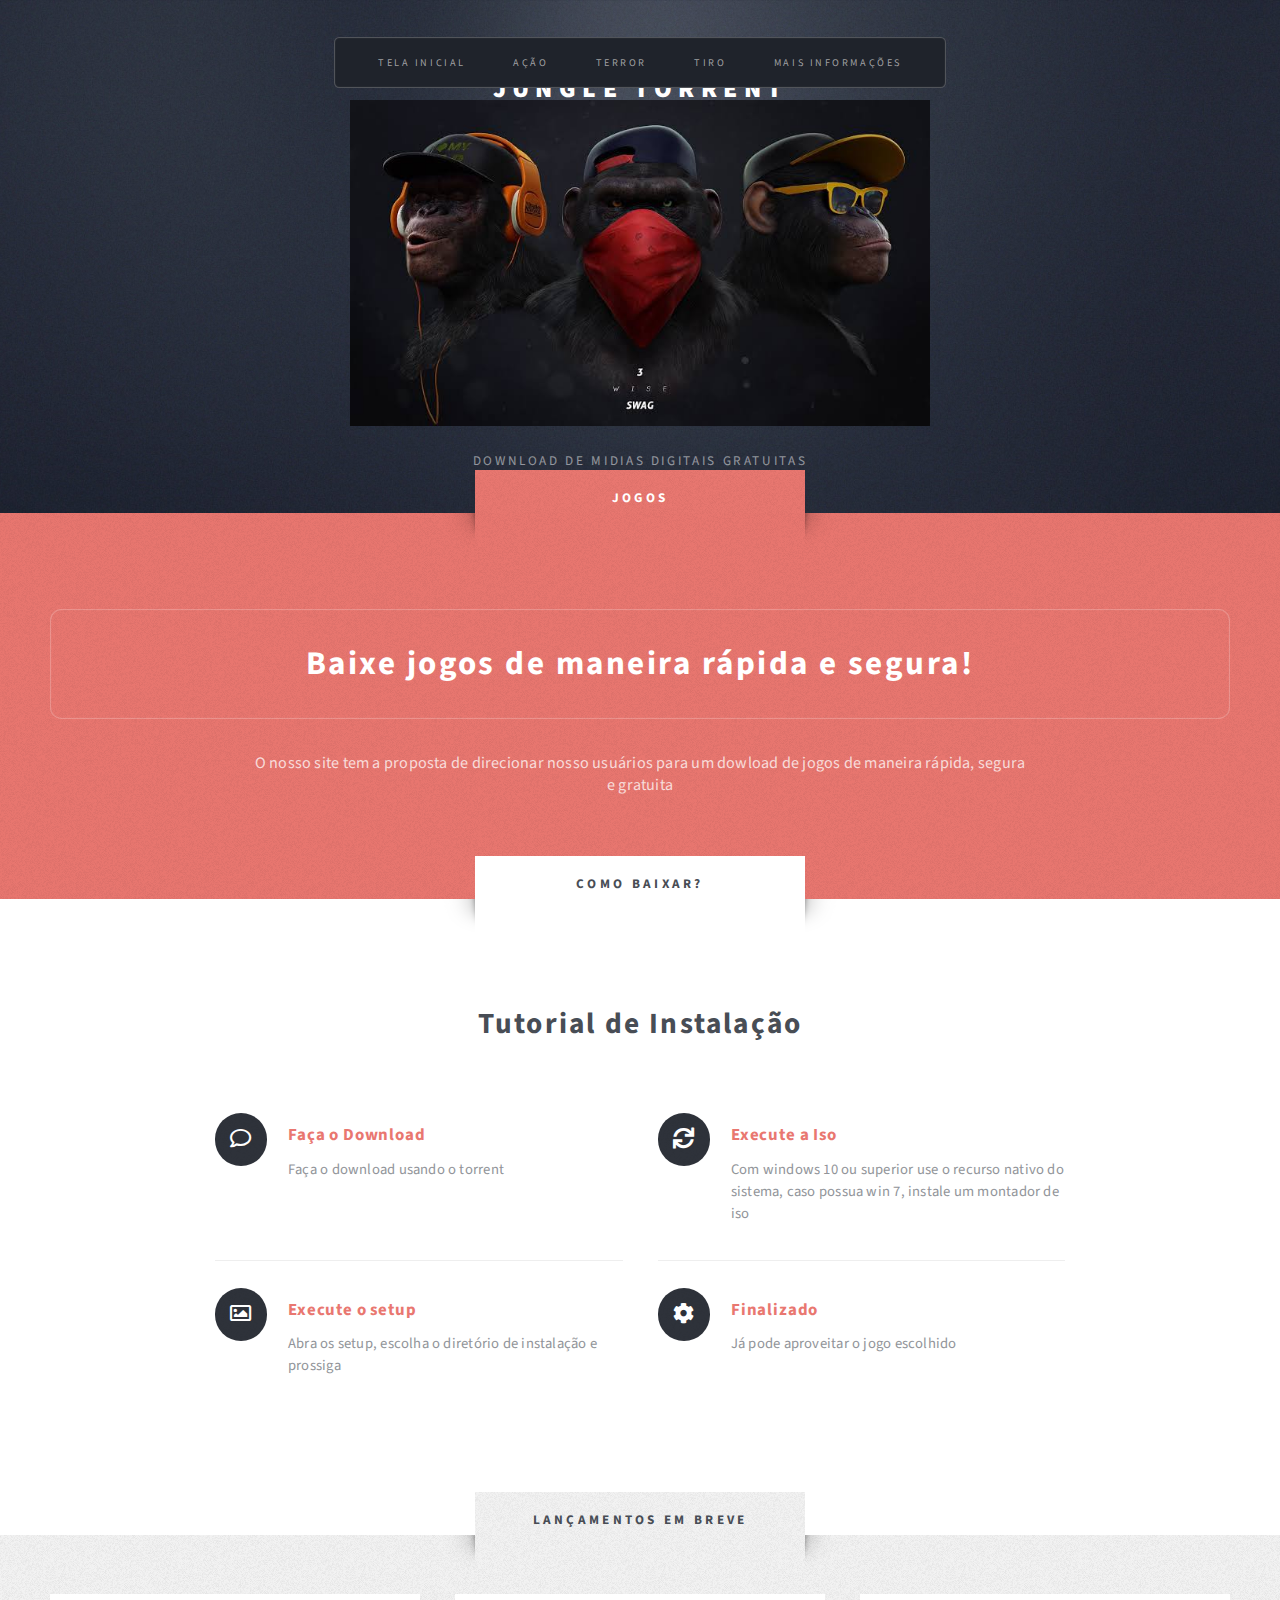
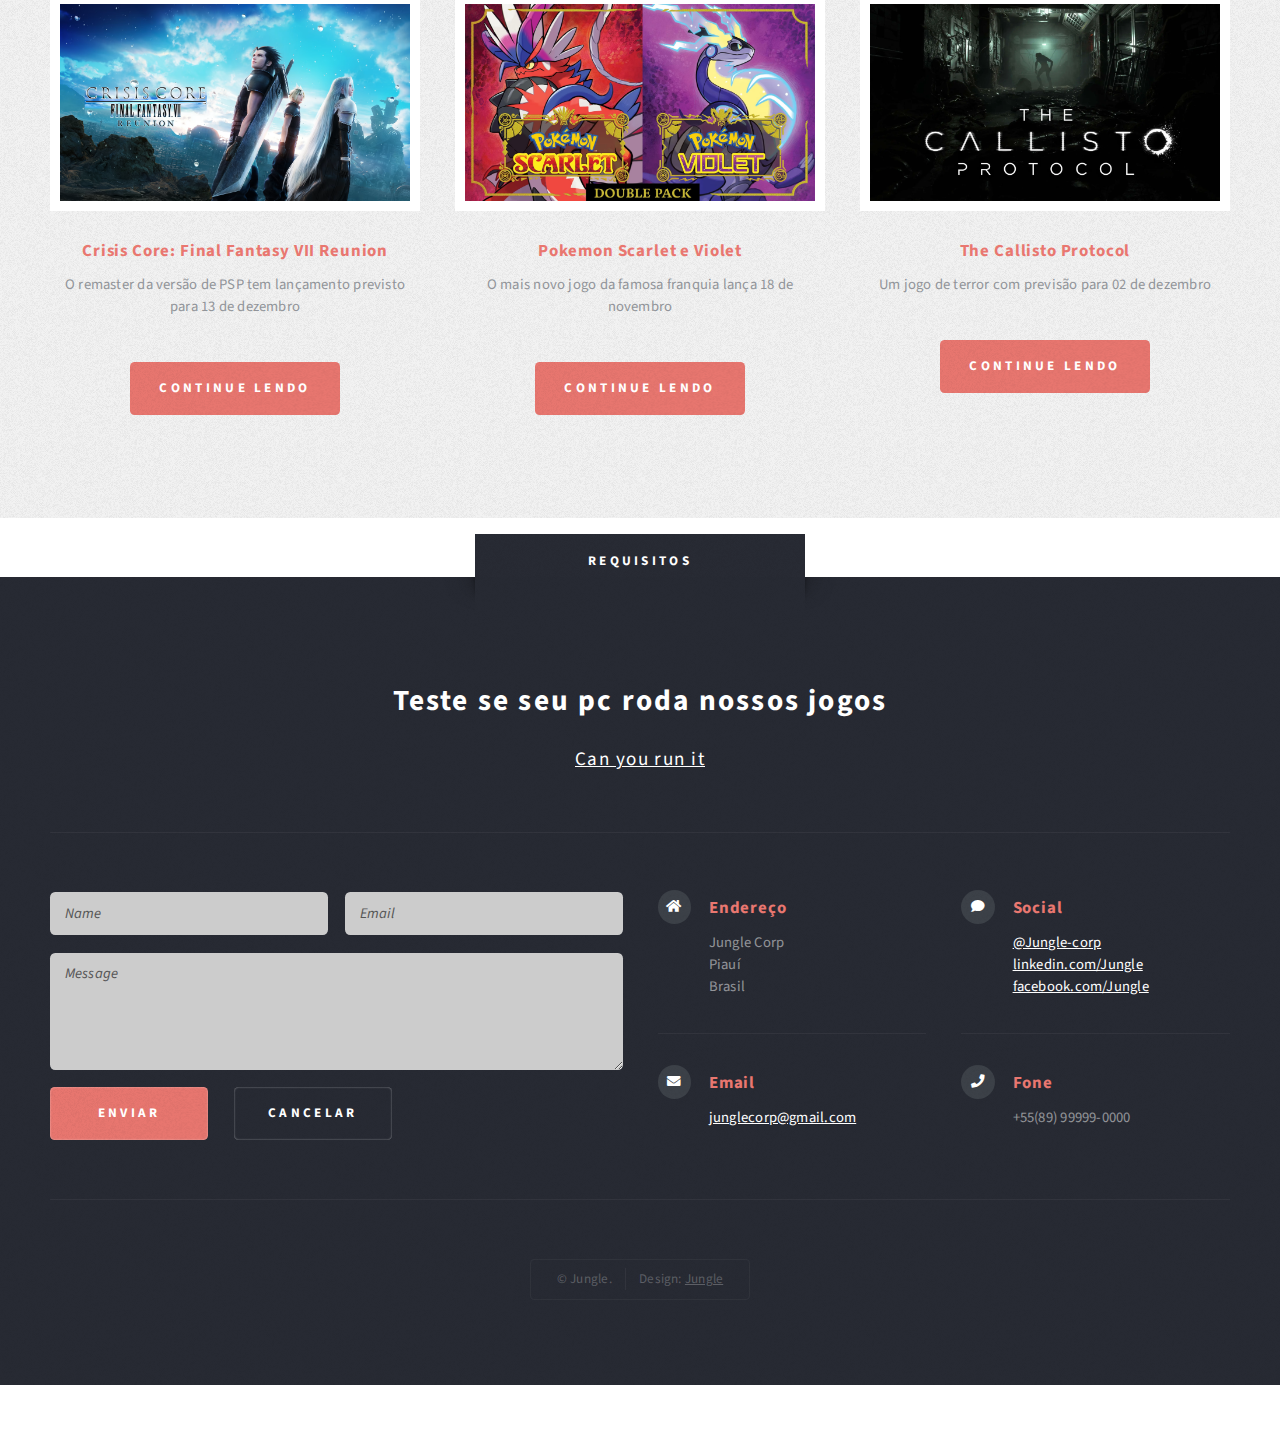
<file: index.html>
<!DOCTYPE HTML>

<html>
	<head>
		<title>Jungle Torrent</title>
		<meta charset="utf-8" />
		<meta name="viewport" content="width=device-width, initial-scale=1, user-scalable=no" />
		<link rel="stylesheet" href="assets/css/main.css" />
		<link href="https://cdn.jsdelivr.net/npm/bootstrap@5.2.3/dist/css/bootstrap.min.css" rel="stylesheet" integrity="sha384-rbsA2VBKQhggwzxH7pPCaAqO46MgnOM80zW1RWuH61DGLwZJEdK2Kadq2F9CUG65" crossorigin="anonymous">
	</head>
	<body class="homepage is-preload">
		<div id="page-wrapper">

			<!-- Header -->
				<section id="header" class="wrapper">




					<!-- inicio Nav -->
					<nav id="nav"  class="position-fixed navbar-expand-lg " style="z-index: 999; ">
						<ul>
							<li class="current" s><a href="index.html">Tela inicial</a></li>
							<li>
								<a href="#">Ação</a>
								<ul>
									<li><a href="aranha.html">Homem Aranha Remasterizado</a></li>
									<li><a href="gow.html">God of War</a></li>
									<li><a href="f.html">Far Cry 6</a></li>
									<li><a href="red.html">Red Dead Redemption 2</a></li>
									<li><a href="u.html">Uncharted</a></li>
									
								</ul>
							</li>
							<li>
								<a href="#">Terror</a>
								<ul>
									<li><a href="re.html">Resident Evil 4</a></li>
									<li><a href="pt.html">Phasmaphobia</a></li>
									<li><a href="out.html">Outlast</a></li>
									
									
								</ul>
							</li>
							<li>
								<a href="#">Tiro</a>
								<ul>
									<li><a href="cs.html">Counter Strike Go</a></li>
									<li><a href="va.html">Borderlands 3 </a></li>
									<li><a href="cy.html">Cyberpunk SFX </a></li>
								
								</ul>
							</li>
							
							<li>
								<a href="#">Mais informações</a>
								<ul>
									<li><a href="#tutorial">como baixar</a></li>
									<li><a href="#novos">Lançamentos</a></li>
								
									
								</ul>
							</li>

						</ul>
					</nav>

				<!--fim navbar-->

					<!-- Logo -->	
						<div id="logo">
						
							<h1><a href="index.html">Jungle Torrent</a></h1>
							<img src="images\pic01.jpg" 
							width="580px" style="max-width:100%">
							<p>Download de midias digitais gratuitas</p>
							
						</div>
					
					</section>

				

				
					

			<!-- Intro -->
				<section id="intro" class="wrapper style1">
					<div class="title">Jogos</div>
					<div class="container">
						<p class="style1"></p>
						<p class="style2">
							Baixe jogos de maneira rápida e segura!<br class="mobile-hide" />
							 <a href="http://html5up.net" class="nobr"></a>
						</p>
						<p class="style3"> O nosso site tem a proposta de direcionar nosso usuários para um dowload de jogos de maneira rápida, segura e gratuita</p>
					<!--
						<ul class="actions">
							<li><a href="#" class="button style3 large">Proceed</a></li>
						</ul>
					</div> -->
				</section>

			<!-- tutorial inicio botao -->
				<section id="main" class="wrapper style2">
					<div class="title">Como Baixar?</div>
					<div class="container">

						
					<!--fim-->
						

						<!-- inicio tutorial -->
							<section id="features">
								<header class="style1">
									<h2 id="tutorial">Tutorial de Instalação</h2>
									
								</header>
								<div class="feature-list">
									<div class="row">
										<div class="col-6 col-12-medium">
											<section>
												<h3 class="icon fa-comment">Faça o Download</h3>
												<p>Faça o download usando o torrent</p>
											</section>
										</div>
										<div class="col-6 col-12-medium">
											<section>
												<h3 class="icon solid fa-sync">Execute a Iso</h3>
												<p>Com windows 10 ou superior use o recurso nativo do sistema, caso possua win 7, instale um montador de iso</p>
											</section>
										</div>
										<div class="col-6 col-12-medium">
											<section>
												<h3 class="icon fa-image">Execute o setup</h3>
												<p>Abra os setup, escolha o diretório de instalação e prossiga</p>
											</section>
										</div>
										<div class="col-6 col-12-medium">
											<section>
												<h3 class="icon solid fa-cog">Finalizado</h3>
												<p>Já pode aproveitar o jogo escolhido</p>
											</section>
										</div>
										
											</section>
										</div>
									</div>
								</div>
								
							</section>
							<br><br><br>
					</div>

				</section>

				<!--fim tutorial--> 

			<!-- inicio lançamentos -->
				<section id="highlights" class="wrapper style3">
					<div  id="novos" class="title">Lançamentos em breve</div>
					<div class="container">
						<div class="row aln-center">
							<div class="col-4 col-12-medium">
								<section class="highlight">
									<a href="#" class="image featured"><img src="images/c.avif" alt="" style="max-width:100%" /></a>
									<h3><a href="#">Crisis Core: Final Fantasy VII Reunion</a></h3>
									<p>O remaster da versão de PSP tem lançamento previsto para 13 de dezembro</p>
									<ul class="actions">
										<li><a href="#" class="button style1">Continue lendo</a></li>
									</ul>
								</section>
							</div>
							<div class="col-4 col-12-medium">
								<section class="highlight">
									<a href="#" class="image featured"><img src="images/pokemon.avif" alt="" style="max-width:100%"/></a>
									<h3><a href="#">Pokemon Scarlet e Violet</a></h3>
									<p>O mais novo jogo da famosa franquia lança 18 de novembro</p>
									<ul class="actions">
										<li><a href="#" class="button style1">Continue lendo</a></li>
									</ul>
								</section>
							</div>
							<div class="col-4 col-12-medium">
								<section class="highlight">
									<a href="#" class="image featured"><img src="images/t2.webp" alt=""style="max-width:100%" /></a>
									<h3><a href="#">The Callisto Protocol</a></h3>
									<p>Um jogo de terror com previsão para 02 de dezembro</p>
									<ul class="actions">
										<li><a href="#" class="button style1">Continue lendo</a></li>
									</ul>
								</section>
							</div>
						</div>
					</div>
				</section>
				<!--fim lançamentos-->
			<!-- Footer -->
				<section id="footer" class="wrapper">
					<div class="title"><h2>Requisitos</h2></div>
						
					<div class="container">
						<header class="style1">
							<h2>Teste se seu pc roda nossos jogos</h2>
							<p>
								<a href="https://www.systemrequirementslab.com/cyri">Can you run it</a>
							</p>
						</header>
						<div class="row">
							<div class="col-6 col-12-medium">

								<!-- Contact Form -->
									<section>
										<form method="post" action="#">
											<div class="row gtr-50">
												<div class="col-6 col-12-small">
													<input type="text" name="name" id="contact-name" placeholder="Name" />
												</div>
												<div class="col-6 col-12-small">
													<input type="text" name="email" id="contact-email" placeholder="Email" />
												</div>
												<div class="col-12">
													<textarea name="message" id="contact-message" placeholder="Message" rows="4"></textarea>
												</div>
												<div class="col-12">
													<ul class="actions">
														<li><input type="submit" class="style1" value="Enviar" /></li>
														<li><input type="reset" class="style2" value="Cancelar" /></li>
													</ul>
												</div>
											</div>
										</form>
									</section>

							</div>
							<div class="col-6 col-12-medium">

								<!-- Contact -->
									<section class="feature-list small">
										<div id="contato" class="row">
											<div class="col-6 col-12-small">
												<section>
													<h3 class="icon solid fa-home">Endereço</h3>
													<p>
														Jungle Corp<br />
														Piauí<br />
														Brasil
													</p>
												</section>
											</div>
											<div class="col-6 col-12-small">
												<section>
													<h3 class="icon solid fa-comment">Social</h3>
													<p>
														<a href="#">@Jungle-corp</a><br />
														<a href="#">linkedin.com/Jungle</a><br />
														<a href="#">facebook.com/Jungle</a>
													</p>
												</section>
											</div>
											<div class="col-6 col-12-small">
												<section>
													<h3 class="icon solid fa-envelope">Email</h3>
													<p>
														<a href="#">junglecorp@gmail.com</a>
													</p>
												</section>
											</div>
											<div class="col-6 col-12-small">
												<section>
													<h3 class="icon solid fa-phone">Fone</h3>
													<p>
														+55(89) 99999-0000
													</p>
												</section>
											</div>
										</div>
									</section>

							</div>
						</div>
						<div id="copyright">
							<ul>
								<li>&copy; Jungle.</li><li>Design: <a href="http://html5up.net">Jungle</a></li>
							</ul>
						</div>
					</div>
				</section>

		</div>

		<!-- Scripts -->
		<script src="https://cdn.jsdelivr.net/npm/bootstrap@5.2.3/dist/js/bootstrap.bundle.min.js" integrity="sha384-kenU1KFdBIe4zVF0s0G1M5b4hcpxyD9F7jL+jjXkk+Q2h455rYXK/7HAuoJl+0I4" crossorigin="anonymous"></script>

			<script src="assets/js/jquery.min.js"></script>
			<script src="assets/js/jquery.dropotron.min.js"></script>
			<script src="assets/js/browser.min.js"></script>
			<script src="assets/js/breakpoints.min.js"></script>
			<script src="assets/js/util.js"></script>
			<script src="assets/js/main.js"></script>

	</body>
</html>
</file>
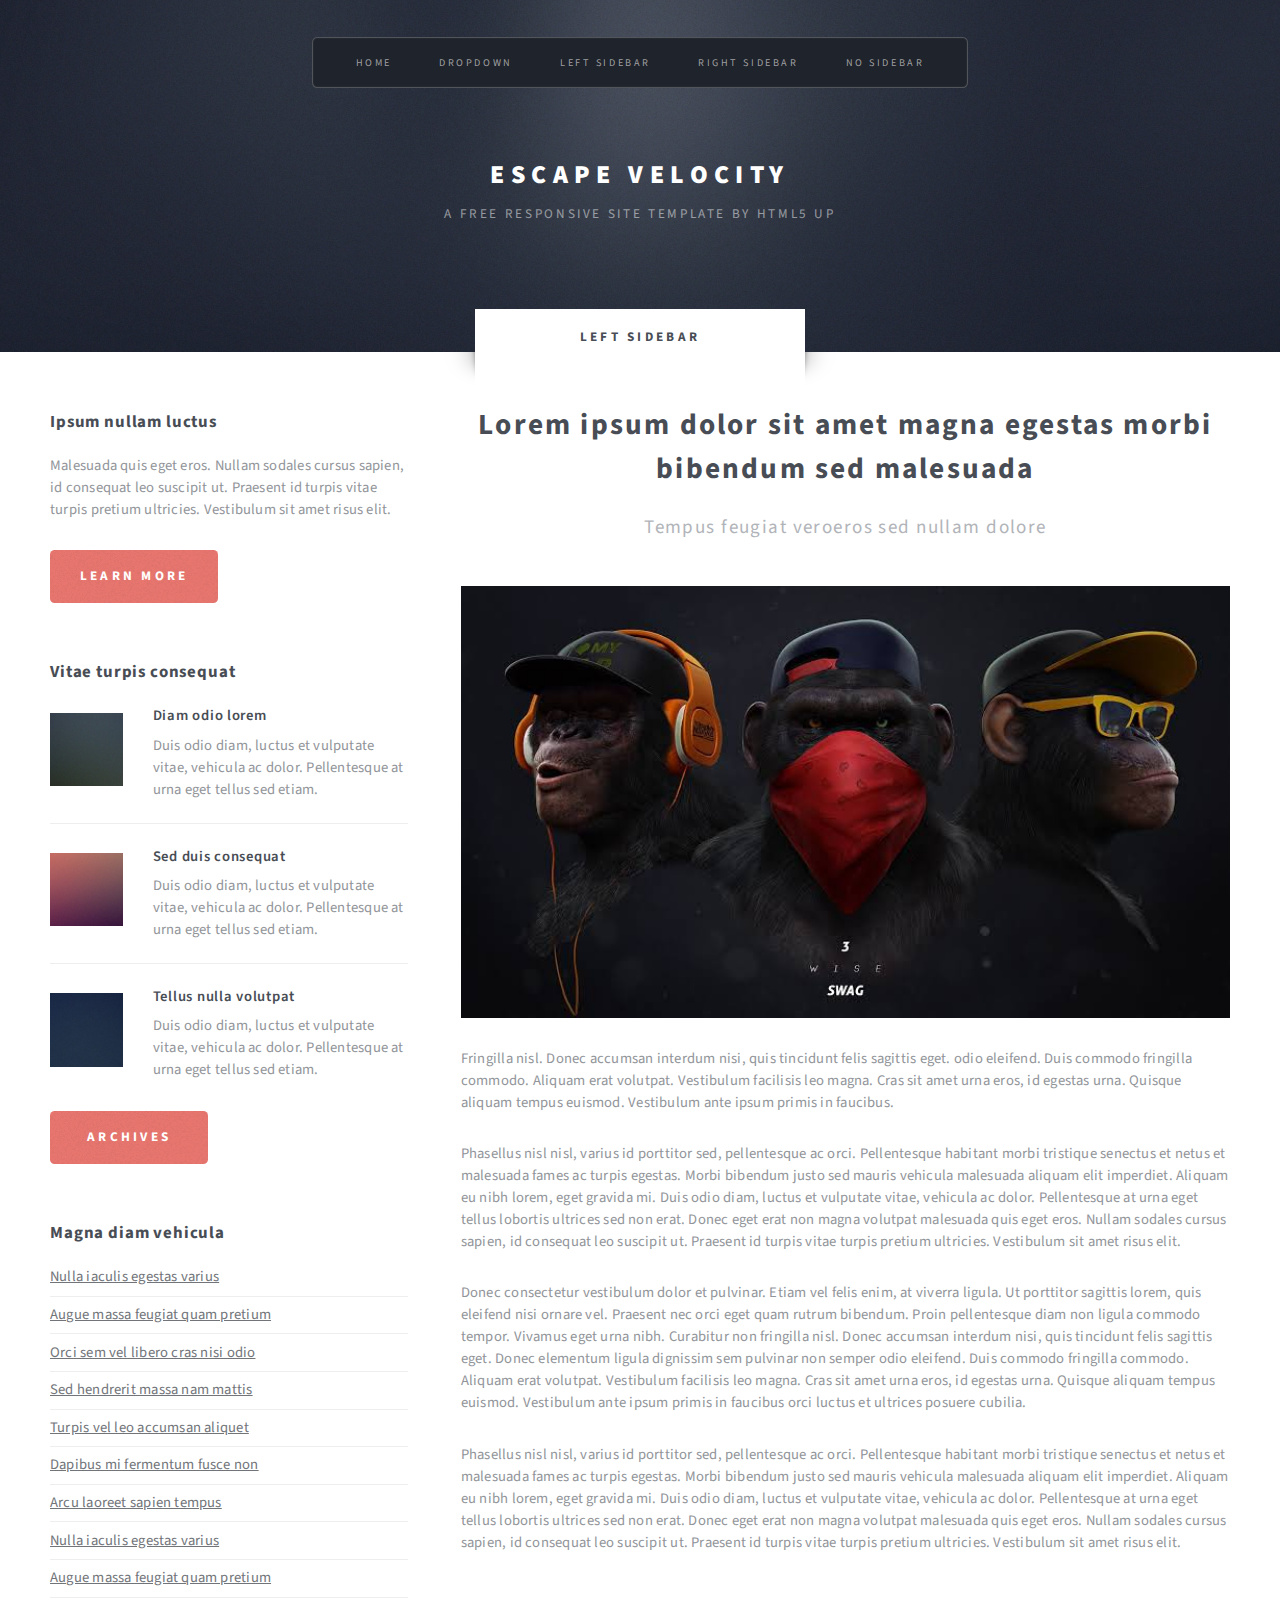
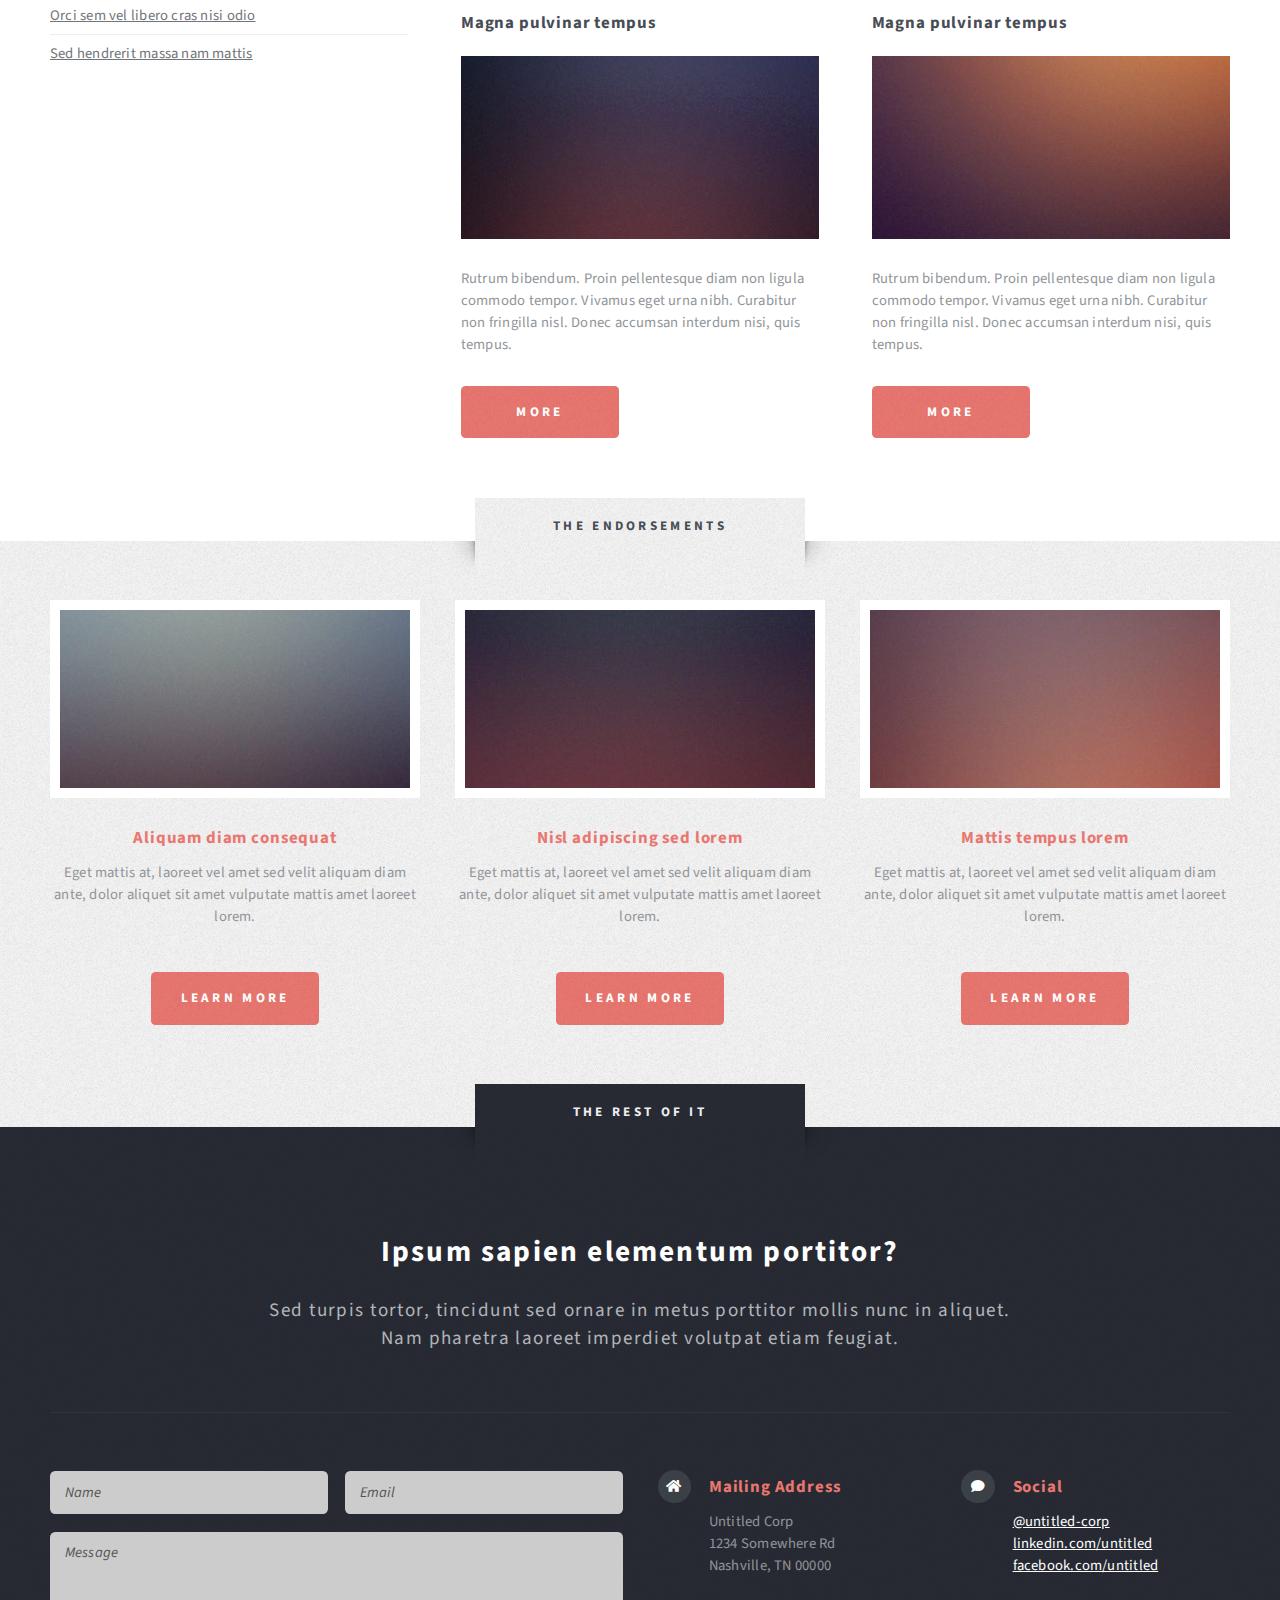
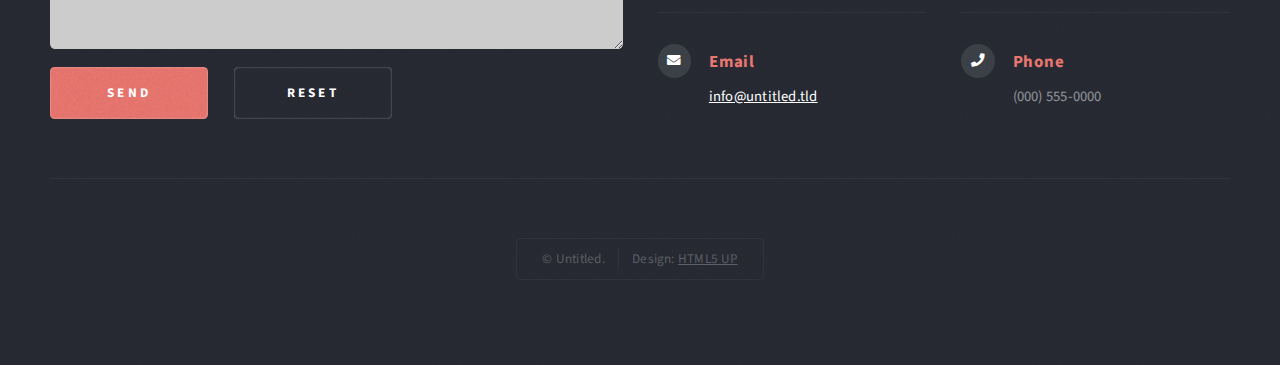
<file: left-sidebar.html>
<!DOCTYPE HTML>
<!--
	Escape Velocity by HTML5 UP
	html5up.net | @ajlkn
	Free for personal and commercial use under the CCA 3.0 license (html5up.net/license)
-->
<html>
	<head>
		<title>Left Sidebar - Escape Velocity by HTML5 UP</title>
		<meta charset="utf-8" />
		<meta name="viewport" content="width=device-width, initial-scale=1, user-scalable=no" />
		<link rel="stylesheet" href="assets/css/main.css" />
	</head>
	<body class="left-sidebar is-preload">
		<div id="page-wrapper">

			<!-- Header -->
				<section id="header" class="wrapper">

					<!-- Logo -->
						<div id="logo">
							<h1><a href="index.html">Escape Velocity</a></h1>
							<p>A free responsive site template by HTML5 UP</p>
						</div>

					<!-- Nav -->
						<nav id="nav">
							<ul>
								<li><a href="index.html">Home</a></li>
								<li>
									<a href="#">Dropdown</a>
									<ul>
										<li><a href="#">Lorem ipsum</a></li>
										<li><a href="#">Magna veroeros</a></li>
										<li><a href="#">Etiam nisl</a></li>
										<li>
											<a href="#">Sed consequat</a>
											<ul>
												<li><a href="#">Lorem dolor</a></li>
												<li><a href="#">Amet consequat</a></li>
												<li><a href="#">Magna phasellus</a></li>
												<li><a href="#">Etiam nisl</a></li>
												<li><a href="#">Sed feugiat</a></li>
											</ul>
										</li>
										<li><a href="#">Nisl tempus</a></li>
									</ul>
								</li>
								<li class="current"><a href="left-sidebar.html">Left Sidebar</a></li>
								<li><a href="right-sidebar.html">Right Sidebar</a></li>
								<li><a href="no-sidebar.html">No Sidebar</a></li>
							</ul>
						</nav>

				</section>

			<!-- Main -->
				<section id="main" class="wrapper style2">
					<div class="title">Left Sidebar</div>
					<div class="container">
						<div class="row gtr-150">
							<div class="col-4 col-12-medium">

								<!-- Sidebar -->
									<div id="sidebar">
										<section class="box">
											<header>
												<h2>Ipsum nullam luctus</h2>
											</header>
											<p>Malesuada quis eget eros. Nullam sodales cursus sapien, id consequat
											leo suscipit ut. Praesent id turpis vitae turpis pretium ultricies. Vestibulum sit
											amet risus elit.</p>
											<a href="#" class="button style1">Learn More</a>
										</section>
										<section class="box">
											<header>
												<h2>Vitae turpis consequat</h2>
											</header>
											<ul class="style2">
												<li>
													<article class="box post-excerpt">
														<a href="#" class="image left"><img src="images/pic08.jpg" alt="" /></a>
														<h3><a href="#">Diam odio lorem</a></h3>
														<p>Duis odio diam, luctus et vulputate vitae, vehicula ac dolor. Pellentesque at urna eget tellus sed etiam.</p>
													</article>
												</li>
												<li>
													<article class="box post-excerpt">
														<a href="#" class="image left"><img src="images/pic09.jpg" alt="" /></a>
														<h3><a href="#">Sed duis consequat</a></h3>
														<p>Duis odio diam, luctus et vulputate vitae, vehicula ac dolor. Pellentesque at urna eget tellus sed etiam.</p>
													</article>
												</li>
												<li>
													<article class="box post-excerpt">
														<a href="#" class="image left"><img src="images/pic10.jpg" alt="" /></a>
														<h3><a href="#">Tellus nulla volutpat</a></h3>
														<p>Duis odio diam, luctus et vulputate vitae, vehicula ac dolor. Pellentesque at urna eget tellus sed etiam.</p>
													</article>
												</li>
											</ul>
											<a href="#" class="button style1">Archives</a>
										</section>
										<section class="box">
											<header>
												<h2>Magna diam vehicula</h2>
											</header>
											<ul class="style3">
												<li><a href="#">Nulla iaculis egestas varius</a></li>
												<li><a href="#">Augue massa feugiat quam pretium</a></li>
												<li><a href="#">Orci sem vel libero cras nisi odio</a></li>
												<li><a href="#">Sed hendrerit massa nam mattis</a></li>
												<li><a href="#">Turpis vel leo accumsan aliquet</a></li>
												<li><a href="#">Dapibus mi fermentum fusce non</a></li>
												<li><a href="#">Arcu laoreet sapien tempus</a></li>
												<li><a href="#">Nulla iaculis egestas varius</a></li>
												<li><a href="#">Augue massa feugiat quam pretium</a></li>
												<li><a href="#">Orci sem vel libero cras nisi odio</a></li>
												<li><a href="#">Sed hendrerit massa nam mattis</a></li>
											</ul>
										</section>
									</div>

							</div>
							<div class="col-8 col-12-medium imp-medium">

								<!-- Content -->
									<div id="content">
										<article class="box post">
											<header class="style1">
												<h2>Lorem ipsum dolor sit amet magna egestas morbi bibendum sed malesuada</h2>
												<p>Tempus feugiat veroeros sed nullam dolore</p>
											</header>
											<a href="#" class="image featured">
												<img src="images/pic01.jpg" alt="" />
											</a>
											<p>Fringilla nisl. Donec accumsan interdum nisi, quis tincidunt felis sagittis eget.
											odio eleifend. Duis commodo fringilla commodo. Aliquam erat volutpat. Vestibulum
											facilisis leo magna. Cras sit amet urna eros, id egestas urna. Quisque aliquam
											tempus euismod. Vestibulum ante ipsum primis in faucibus.</p>
											<p>Phasellus nisl nisl, varius id porttitor sed, pellentesque ac orci. Pellentesque
											habitant morbi tristique senectus et netus et malesuada fames ac turpis egestas. Morbi
											bibendum justo sed mauris vehicula malesuada aliquam elit imperdiet. Aliquam eu nibh
											lorem, eget gravida mi. Duis odio diam, luctus et vulputate vitae, vehicula ac dolor.
											Pellentesque at urna eget tellus lobortis ultrices sed non erat. Donec eget erat non
											magna volutpat malesuada quis eget eros. Nullam sodales cursus sapien, id consequat
											leo suscipit ut. Praesent id turpis vitae turpis pretium ultricies. Vestibulum sit
											amet risus elit.</p>
											<p>Donec consectetur vestibulum dolor et pulvinar. Etiam vel felis enim, at viverra
											ligula. Ut porttitor sagittis lorem, quis eleifend nisi ornare vel. Praesent nec orci
											eget quam rutrum bibendum. Proin pellentesque diam non ligula commodo tempor. Vivamus
											eget urna nibh. Curabitur non fringilla nisl. Donec accumsan interdum nisi, quis
											tincidunt felis sagittis eget. Donec elementum ligula dignissim sem pulvinar non semper
											odio eleifend. Duis commodo fringilla commodo. Aliquam erat volutpat. Vestibulum
											facilisis leo magna. Cras sit amet urna eros, id egestas urna. Quisque aliquam
											tempus euismod. Vestibulum ante ipsum primis in faucibus orci luctus et ultrices
											posuere cubilia.</p>
											<p>Phasellus nisl nisl, varius id porttitor sed, pellentesque ac orci. Pellentesque
											habitant morbi tristique senectus et netus et malesuada fames ac turpis egestas. Morbi
											bibendum justo sed mauris vehicula malesuada aliquam elit imperdiet. Aliquam eu nibh
											lorem, eget gravida mi. Duis odio diam, luctus et vulputate vitae, vehicula ac dolor.
											Pellentesque at urna eget tellus lobortis ultrices sed non erat. Donec eget erat non
											magna volutpat malesuada quis eget eros. Nullam sodales cursus sapien, id consequat
											leo suscipit ut. Praesent id turpis vitae turpis pretium ultricies. Vestibulum sit
											amet risus elit.</p>
										</article>
										<div class="row gtr-150">
											<div class="col-6 col-12-small">
												<section class="box">
													<header>
														<h2>Magna pulvinar tempus</h2>
													</header>
													<a href="#" class="image featured"><img src="images/pic05.jpg" alt="" /></a>
													<p>Rutrum bibendum. Proin pellentesque diam non ligula commodo tempor. Vivamus
													eget urna nibh. Curabitur non fringilla nisl. Donec accumsan interdum nisi, quis
													tempus.</p>
													<a href="#" class="button style1">More</a>
												</section>
											</div>
											<div class="col-6 col-12-small">
												<section class="box">
													<header>
														<h2>Magna pulvinar tempus</h2>
													</header>
													<a href="#" class="image featured"><img src="images/pic06.jpg" alt="" /></a>
													<p>Rutrum bibendum. Proin pellentesque diam non ligula commodo tempor. Vivamus
													eget urna nibh. Curabitur non fringilla nisl. Donec accumsan interdum nisi, quis
													tempus.</p>
													<a href="#" class="button style1">More</a>
												</section>
											</div>
										</div>
									</div>

							</div>
						</div>
					</div>
				</section>

			<!-- Highlights -->
				<section id="highlights" class="wrapper style3">
					<div class="title">The Endorsements</div>
					<div class="container">
						<div class="row aln-center">
							<div class="col-4 col-12-medium">
								<section class="highlight">
									<a href="#" class="image featured"><img src="images/pic02.jpg" alt="" /></a>
									<h3><a href="#">Aliquam diam consequat</a></h3>
									<p>Eget mattis at, laoreet vel amet sed velit aliquam diam ante, dolor aliquet sit amet vulputate mattis amet laoreet lorem.</p>
									<ul class="actions">
										<li><a href="#" class="button style1">Learn More</a></li>
									</ul>
								</section>
							</div>
							<div class="col-4 col-12-medium">
								<section class="highlight">
									<a href="#" class="image featured"><img src="images/pic03.jpg" alt="" /></a>
									<h3><a href="#">Nisl adipiscing sed lorem</a></h3>
									<p>Eget mattis at, laoreet vel amet sed velit aliquam diam ante, dolor aliquet sit amet vulputate mattis amet laoreet lorem.</p>
									<ul class="actions">
										<li><a href="#" class="button style1">Learn More</a></li>
									</ul>
								</section>
							</div>
							<div class="col-4 col-12-medium">
								<section class="highlight">
									<a href="#" class="image featured"><img src="images/pic04.jpg" alt="" /></a>
									<h3><a href="#">Mattis tempus lorem</a></h3>
									<p>Eget mattis at, laoreet vel amet sed velit aliquam diam ante, dolor aliquet sit amet vulputate mattis amet laoreet lorem.</p>
									<ul class="actions">
										<li><a href="#" class="button style1">Learn More</a></li>
									</ul>
								</section>
							</div>
						</div>
					</div>
				</section>

			<!-- Footer -->
				<section id="footer" class="wrapper">
					<div class="title">The Rest Of It</div>
					<div class="container">
						<header class="style1">
							<h2>Ipsum sapien elementum portitor?</h2>
							<p>
								Sed turpis tortor, tincidunt sed ornare in metus porttitor mollis nunc in aliquet.<br />
								Nam pharetra laoreet imperdiet volutpat etiam feugiat.
							</p>
						</header>
						<div class="row">
							<div class="col-6 col-12-medium">

								<!-- Contact Form -->
									<section>
										<form method="post" action="#">
											<div class="row gtr-50">
												<div class="col-6 col-12-small">
													<input type="text" name="name" id="contact-name" placeholder="Name" />
												</div>
												<div class="col-6 col-12-small">
													<input type="text" name="email" id="contact-email" placeholder="Email" />
												</div>
												<div class="col-12">
													<textarea name="message" id="contact-message" placeholder="Message" rows="4"></textarea>
												</div>
												<div class="col-12">
													<ul class="actions">
														<li><input type="submit" class="style1" value="Send" /></li>
														<li><input type="reset" class="style2" value="Reset" /></li>
													</ul>
												</div>
											</div>
										</form>
									</section>

							</div>
							<div class="col-6 col-12-medium">

								<!-- Contact -->
									<section class="feature-list small">
										<div class="row">
											<div class="col-6 col-12-small">
												<section>
													<h3 class="icon solid fa-home">Mailing Address</h3>
													<p>
														Untitled Corp<br />
														1234 Somewhere Rd<br />
														Nashville, TN 00000
													</p>
												</section>
											</div>
											<div class="col-6 col-12-small">
												<section>
													<h3 class="icon solid fa-comment">Social</h3>
													<p>
														<a href="#">@untitled-corp</a><br />
														<a href="#">linkedin.com/untitled</a><br />
														<a href="#">facebook.com/untitled</a>
													</p>
												</section>
											</div>
											<div class="col-6 col-12-small">
												<section>
													<h3 class="icon solid fa-envelope">Email</h3>
													<p>
														<a href="#">info@untitled.tld</a>
													</p>
												</section>
											</div>
											<div class="col-6 col-12-small">
												<section>
													<h3 class="icon solid fa-phone">Phone</h3>
													<p>
														(000) 555-0000
													</p>
												</section>
											</div>
										</div>
									</section>

							</div>
						</div>
						<div id="copyright">
							<ul>
								<li>&copy; Untitled.</li><li>Design: <a href="http://html5up.net">HTML5 UP</a></li>
							</ul>
						</div>
					</div>
				</section>

		</div>

		<!-- Scripts -->
			<script src="assets/js/jquery.min.js"></script>
			<script src="assets/js/jquery.dropotron.min.js"></script>
			<script src="assets/js/browser.min.js"></script>
			<script src="assets/js/breakpoints.min.js"></script>
			<script src="assets/js/util.js"></script>
			<script src="assets/js/main.js"></script>

	</body>
</html>
</file>
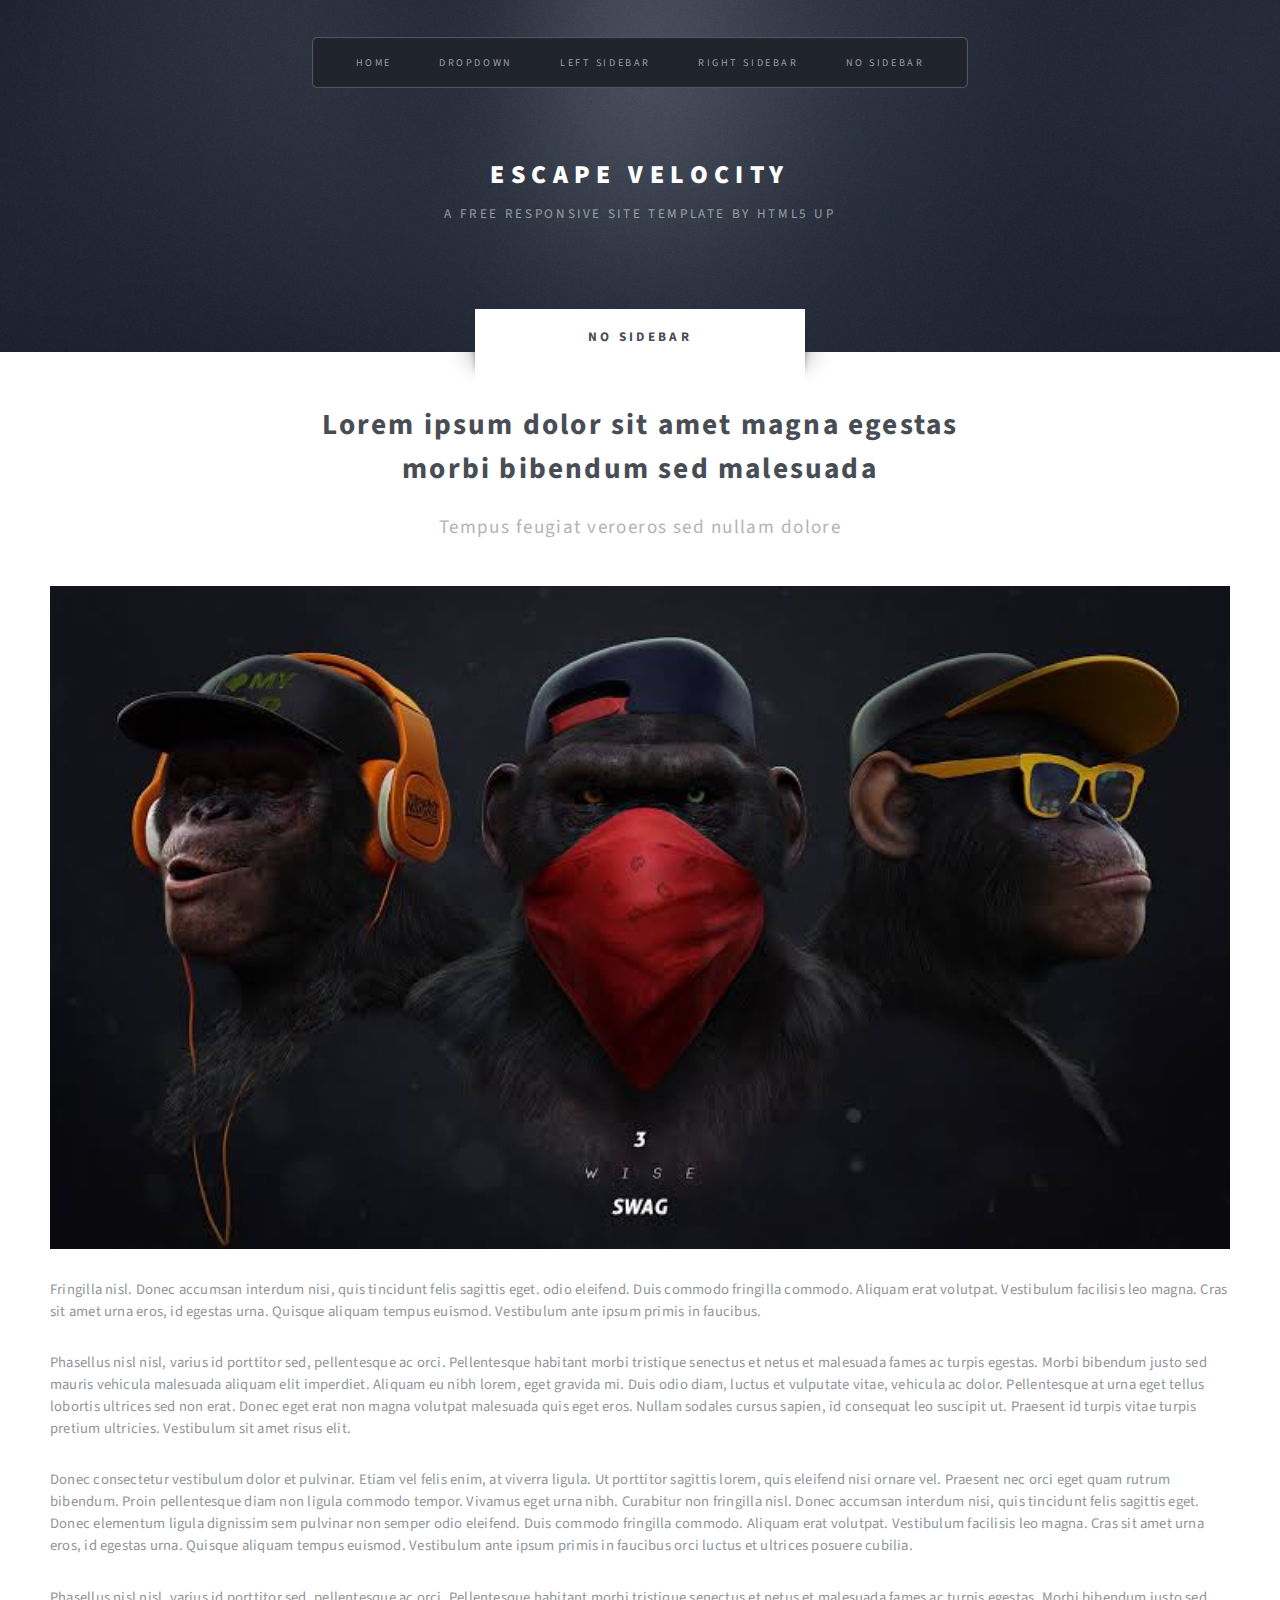
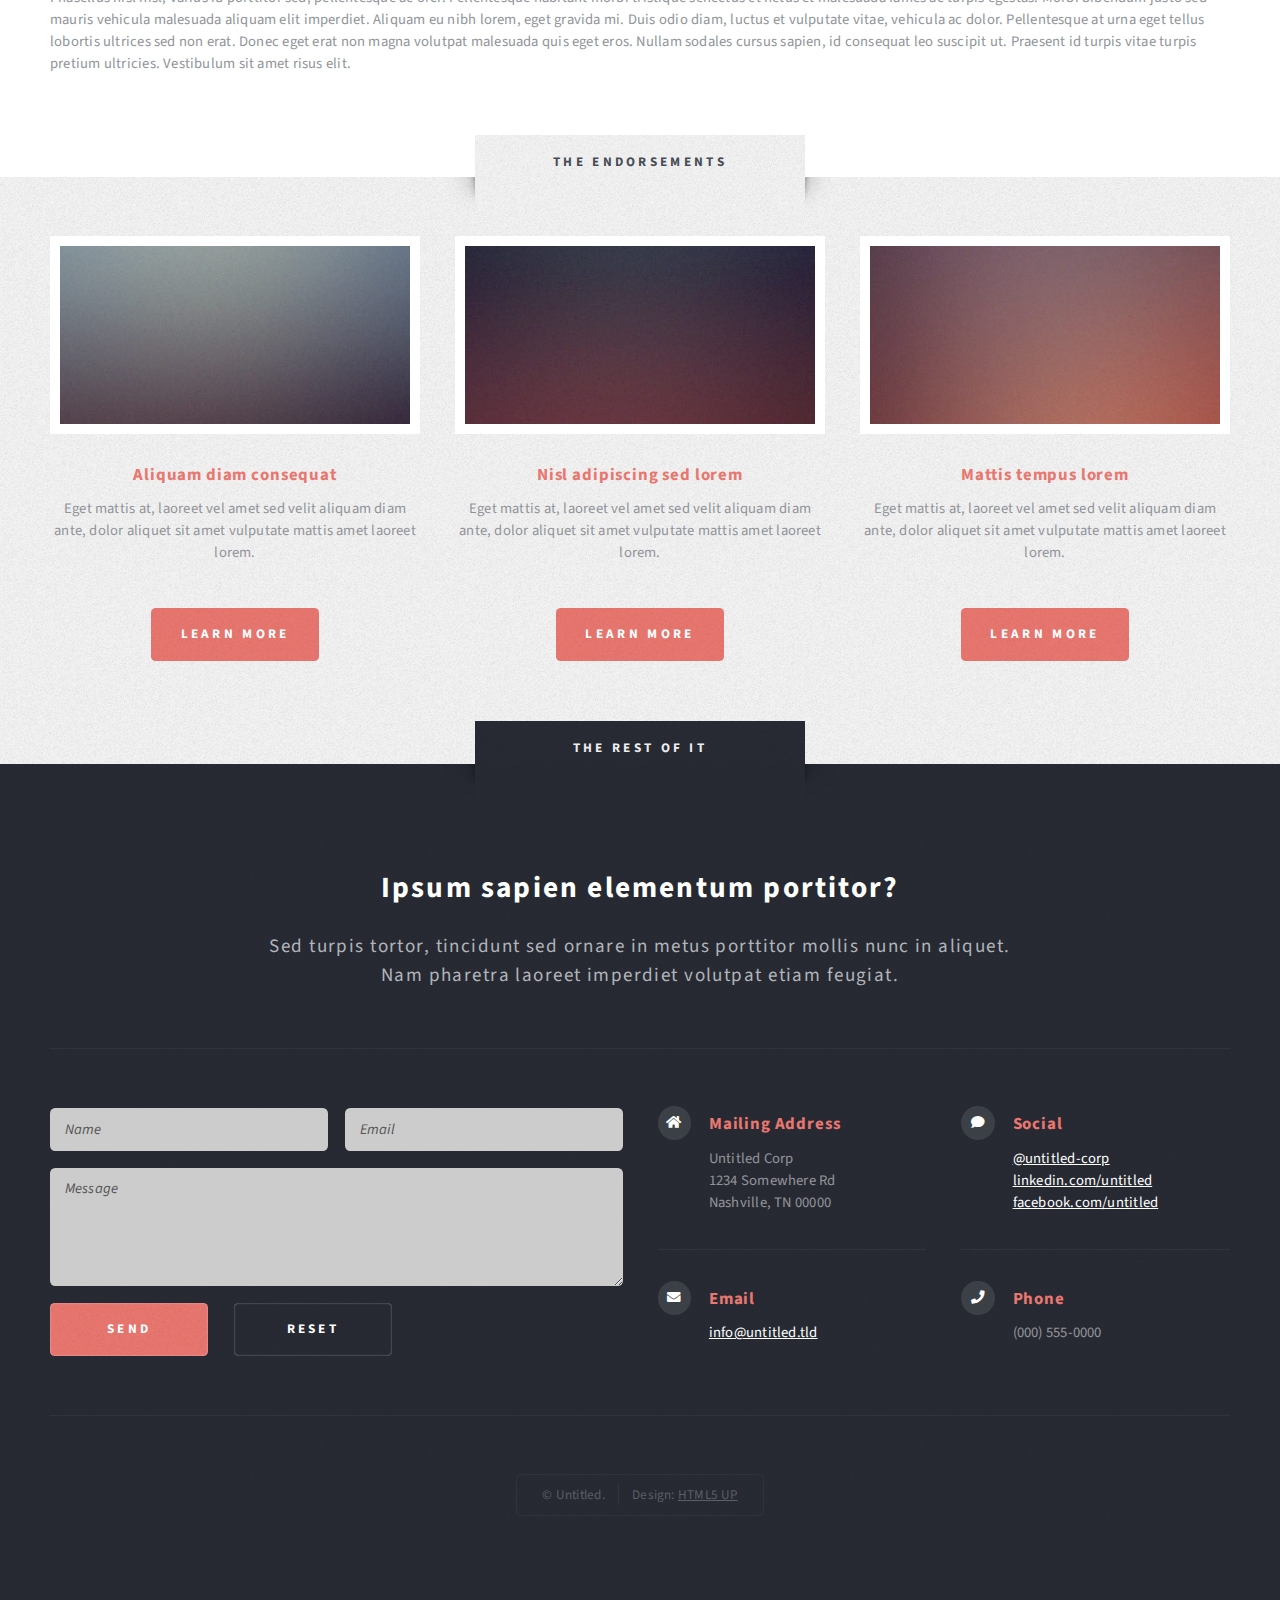
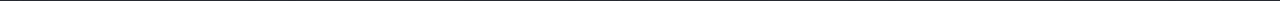
<file: no-sidebar.html>
<!DOCTYPE HTML>
<!--
	Escape Velocity by HTML5 UP
	html5up.net | @ajlkn
	Free for personal and commercial use under the CCA 3.0 license (html5up.net/license)
-->
<html>
	<head>
		<title>No Sidebar - Escape Velocity by HTML5 UP</title>
		<meta charset="utf-8" />
		<meta name="viewport" content="width=device-width, initial-scale=1, user-scalable=no" />
		<link rel="stylesheet" href="assets/css/main.css" />
	</head>
	<body class="no-sidebar is-preload">
		<div id="page-wrapper">

			<!-- Header -->
				<section id="header" class="wrapper">

					<!-- Logo -->
						<div id="logo">
							<h1><a href="index.html">Escape Velocity</a></h1>
							<p>A free responsive site template by HTML5 UP</p>
						</div>

					<!-- Nav -->
						<nav id="nav">
							<ul>
								<li><a href="index.html">Home</a></li>
								<li>
									<a href="#">Dropdown</a>
									<ul>
										<li><a href="#">Lorem ipsum</a></li>
										<li><a href="#">Magna veroeros</a></li>
										<li><a href="#">Etiam nisl</a></li>
										<li>
											<a href="#">Sed consequat</a>
											<ul>
												<li><a href="#">Lorem dolor</a></li>
												<li><a href="#">Amet consequat</a></li>
												<li><a href="#">Magna phasellus</a></li>
												<li><a href="#">Etiam nisl</a></li>
												<li><a href="#">Sed feugiat</a></li>
											</ul>
										</li>
										<li><a href="#">Nisl tempus</a></li>
									</ul>
								</li>
								<li><a href="left-sidebar.html">Left Sidebar</a></li>
								<li><a href="right-sidebar.html">Right Sidebar</a></li>
								<li class="current"><a href="no-sidebar.html">No Sidebar</a></li>
							</ul>
						</nav>

				</section>

			<!-- Main -->
				<div id="main" class="wrapper style2">
					<div class="title">No Sidebar</div>
					<div class="container">

						<!-- Content -->
							<div id="content">
								<article class="box post">
									<header class="style1">
										<h2>Lorem ipsum dolor sit amet magna egestas<br class="mobile-hide" />
										morbi bibendum sed malesuada</h2>
										<p>Tempus feugiat veroeros sed nullam dolore</p>
									</header>
									<a href="#" class="image featured">
										<img src="images/pic01.jpg" alt="" />
									</a>
									<p>Fringilla nisl. Donec accumsan interdum nisi, quis tincidunt felis sagittis eget.
									odio eleifend. Duis commodo fringilla commodo. Aliquam erat volutpat. Vestibulum
									facilisis leo magna. Cras sit amet urna eros, id egestas urna. Quisque aliquam
									tempus euismod. Vestibulum ante ipsum primis in faucibus.</p>
									<p>Phasellus nisl nisl, varius id porttitor sed, pellentesque ac orci. Pellentesque
									habitant morbi tristique senectus et netus et malesuada fames ac turpis egestas. Morbi
									bibendum justo sed mauris vehicula malesuada aliquam elit imperdiet. Aliquam eu nibh
									lorem, eget gravida mi. Duis odio diam, luctus et vulputate vitae, vehicula ac dolor.
									Pellentesque at urna eget tellus lobortis ultrices sed non erat. Donec eget erat non
									magna volutpat malesuada quis eget eros. Nullam sodales cursus sapien, id consequat
									leo suscipit ut. Praesent id turpis vitae turpis pretium ultricies. Vestibulum sit
									amet risus elit.</p>
									<p>Donec consectetur vestibulum dolor et pulvinar. Etiam vel felis enim, at viverra
									ligula. Ut porttitor sagittis lorem, quis eleifend nisi ornare vel. Praesent nec orci
									eget quam rutrum bibendum. Proin pellentesque diam non ligula commodo tempor. Vivamus
									eget urna nibh. Curabitur non fringilla nisl. Donec accumsan interdum nisi, quis
									tincidunt felis sagittis eget. Donec elementum ligula dignissim sem pulvinar non semper
									odio eleifend. Duis commodo fringilla commodo. Aliquam erat volutpat. Vestibulum
									facilisis leo magna. Cras sit amet urna eros, id egestas urna. Quisque aliquam
									tempus euismod. Vestibulum ante ipsum primis in faucibus orci luctus et ultrices
									posuere cubilia.</p>
									<p>Phasellus nisl nisl, varius id porttitor sed, pellentesque ac orci. Pellentesque
									habitant morbi tristique senectus et netus et malesuada fames ac turpis egestas. Morbi
									bibendum justo sed mauris vehicula malesuada aliquam elit imperdiet. Aliquam eu nibh
									lorem, eget gravida mi. Duis odio diam, luctus et vulputate vitae, vehicula ac dolor.
									Pellentesque at urna eget tellus lobortis ultrices sed non erat. Donec eget erat non
									magna volutpat malesuada quis eget eros. Nullam sodales cursus sapien, id consequat
									leo suscipit ut. Praesent id turpis vitae turpis pretium ultricies. Vestibulum sit
									amet risus elit.</p>
								</article>
							</div>

					</div>
				</div>

			<!-- Highlights -->
				<section id="highlights" class="wrapper style3">
					<div class="title">The Endorsements</div>
					<div class="container">
						<div class="row aln-center">
							<div class="col-4 col-12-medium">
								<section class="highlight">
									<a href="#" class="image featured"><img src="images/pic02.jpg" alt="" /></a>
									<h3><a href="#">Aliquam diam consequat</a></h3>
									<p>Eget mattis at, laoreet vel amet sed velit aliquam diam ante, dolor aliquet sit amet vulputate mattis amet laoreet lorem.</p>
									<ul class="actions">
										<li><a href="#" class="button style1">Learn More</a></li>
									</ul>
								</section>
							</div>
							<div class="col-4 col-12-medium">
								<section class="highlight">
									<a href="#" class="image featured"><img src="images/pic03.jpg" alt="" /></a>
									<h3><a href="#">Nisl adipiscing sed lorem</a></h3>
									<p>Eget mattis at, laoreet vel amet sed velit aliquam diam ante, dolor aliquet sit amet vulputate mattis amet laoreet lorem.</p>
									<ul class="actions">
										<li><a href="#" class="button style1">Learn More</a></li>
									</ul>
								</section>
							</div>
							<div class="col-4 col-12-medium">
								<section class="highlight">
									<a href="#" class="image featured"><img src="images/pic04.jpg" alt="" /></a>
									<h3><a href="#">Mattis tempus lorem</a></h3>
									<p>Eget mattis at, laoreet vel amet sed velit aliquam diam ante, dolor aliquet sit amet vulputate mattis amet laoreet lorem.</p>
									<ul class="actions">
										<li><a href="#" class="button style1">Learn More</a></li>
									</ul>
								</section>
							</div>
						</div>
					</div>
				</section>

			<!-- Footer -->
				<section id="footer" class="wrapper">
					<div class="title">The Rest Of It</div>
					<div class="container">
						<header class="style1">
							<h2>Ipsum sapien elementum portitor?</h2>
							<p>
								Sed turpis tortor, tincidunt sed ornare in metus porttitor mollis nunc in aliquet.<br />
								Nam pharetra laoreet imperdiet volutpat etiam feugiat.
							</p>
						</header>
						<div class="row">
							<div class="col-6 col-12-medium">

								<!-- Contact Form -->
									<section>
										<form method="post" action="#">
											<div class="row gtr-50">
												<div class="col-6 col-12-small">
													<input type="text" name="name" id="contact-name" placeholder="Name" />
												</div>
												<div class="col-6 col-12-small">
													<input type="text" name="email" id="contact-email" placeholder="Email" />
												</div>
												<div class="col-12">
													<textarea name="message" id="contact-message" placeholder="Message" rows="4"></textarea>
												</div>
												<div class="col-12">
													<ul class="actions">
														<li><input type="submit" class="style1" value="Send" /></li>
														<li><input type="reset" class="style2" value="Reset" /></li>
													</ul>
												</div>
											</div>
										</form>
									</section>

							</div>
							<div class="col-6 col-12-medium">

								<!-- Contact -->
									<section class="feature-list small">
										<div class="row">
											<div class="col-6 col-12-small">
												<section>
													<h3 class="icon solid fa-home">Mailing Address</h3>
													<p>
														Untitled Corp<br />
														1234 Somewhere Rd<br />
														Nashville, TN 00000
													</p>
												</section>
											</div>
											<div class="col-6 col-12-small">
												<section>
													<h3 class="icon solid fa-comment">Social</h3>
													<p>
														<a href="#">@untitled-corp</a><br />
														<a href="#">linkedin.com/untitled</a><br />
														<a href="#">facebook.com/untitled</a>
													</p>
												</section>
											</div>
											<div class="col-6 col-12-small">
												<section>
													<h3 class="icon solid fa-envelope">Email</h3>
													<p>
														<a href="#">info@untitled.tld</a>
													</p>
												</section>
											</div>
											<div class="col-6 col-12-small">
												<section>
													<h3 class="icon solid fa-phone">Phone</h3>
													<p>
														(000) 555-0000
													</p>
												</section>
											</div>
										</div>
									</section>

							</div>
						</div>
						<div id="copyright">
							<ul>
								<li>&copy; Untitled.</li><li>Design: <a href="http://html5up.net">HTML5 UP</a></li>
							</ul>
						</div>
					</div>
				</section>

		</div>

		<!-- Scripts -->
			<script src="assets/js/jquery.min.js"></script>
			<script src="assets/js/jquery.dropotron.min.js"></script>
			<script src="assets/js/browser.min.js"></script>
			<script src="assets/js/breakpoints.min.js"></script>
			<script src="assets/js/util.js"></script>
			<script src="assets/js/main.js"></script>

	</body>
</html>
</file>
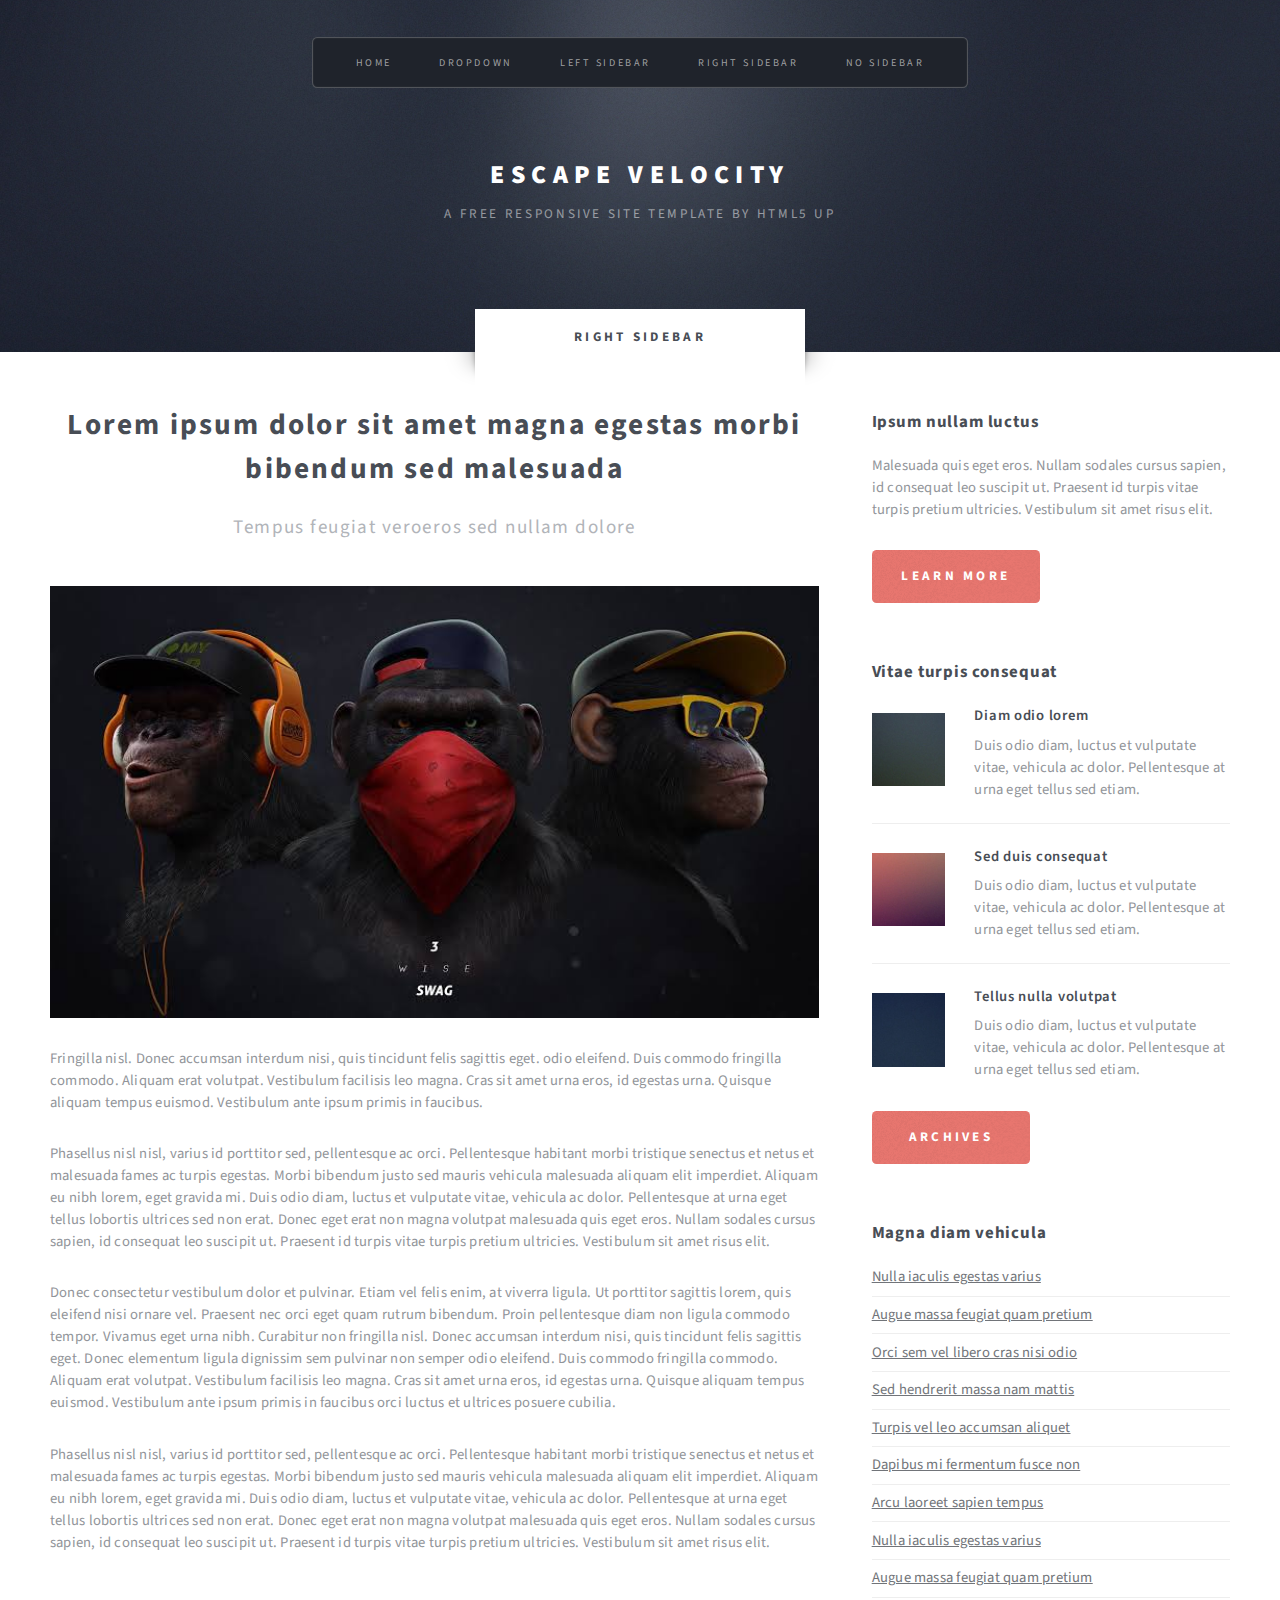
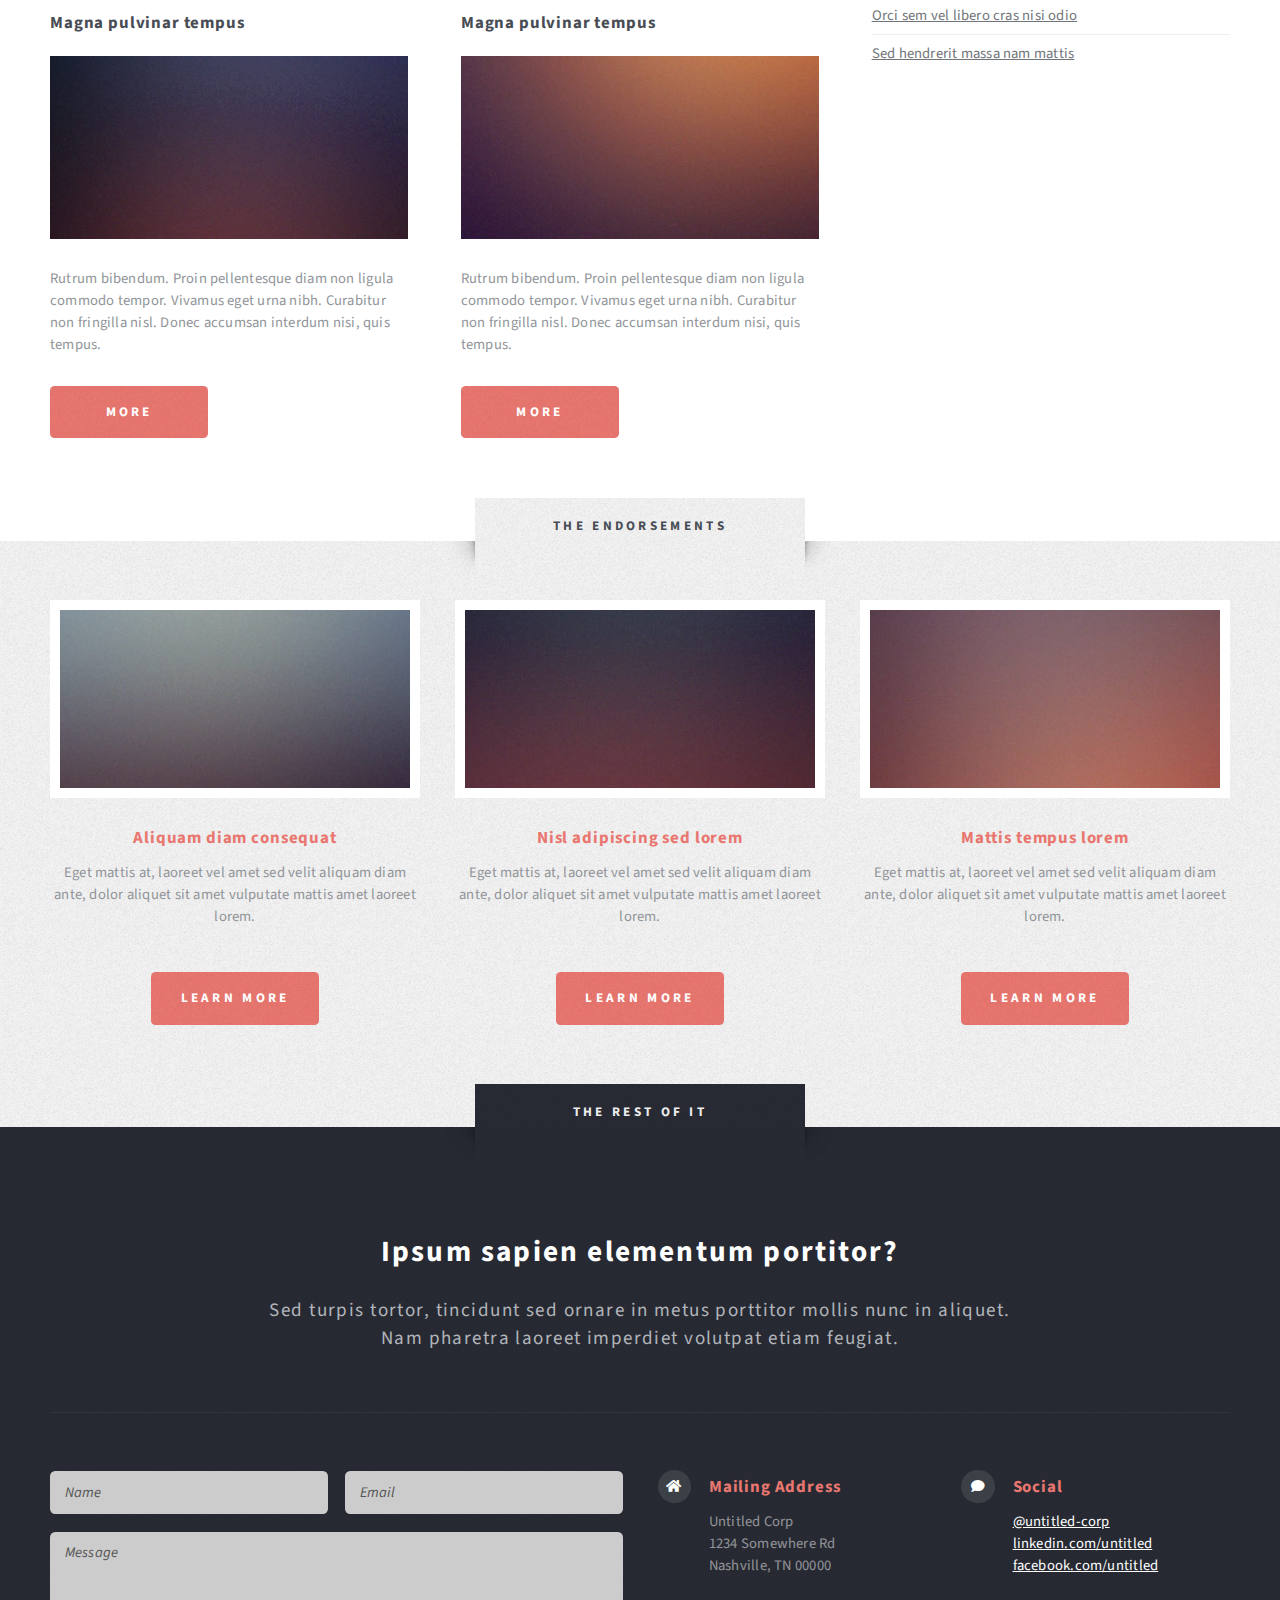
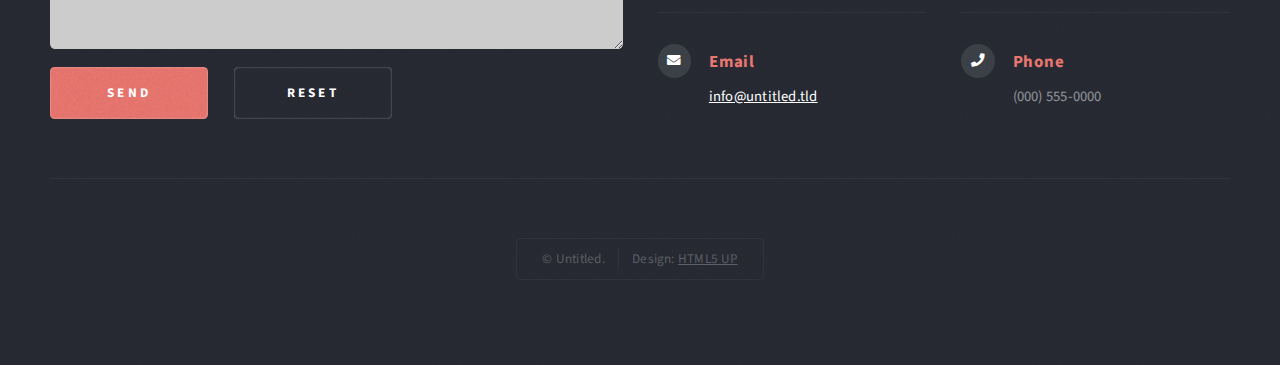
<file: right-sidebar.html>
<!DOCTYPE HTML>
<!--
	Escape Velocity by HTML5 UP
	html5up.net | @ajlkn
	Free for personal and commercial use under the CCA 3.0 license (html5up.net/license)
-->
<html>
	<head>
		<title>Right Sidebar - Escape Velocity by HTML5 UP</title>
		<meta charset="utf-8" />
		<meta name="viewport" content="width=device-width, initial-scale=1, user-scalable=no" />
		<link rel="stylesheet" href="assets/css/main.css" />
	</head>
	<body class="right-sidebar is-preload">
		<div id="page-wrapper">

			<!-- Header -->
				<section id="header" class="wrapper">

					<!-- Logo -->
						<div id="logo">
							<h1><a href="index.html">Escape Velocity</a></h1>
							<p>A free responsive site template by HTML5 UP</p>
						</div>

					<!-- Nav -->
						<nav id="nav">
							<ul>
								<li><a href="index.html">Home</a></li>
								<li>
									<a href="#">Dropdown</a>
									<ul>
										<li><a href="#">Lorem ipsum</a></li>
										<li><a href="#">Magna veroeros</a></li>
										<li><a href="#">Etiam nisl</a></li>
										<li>
											<a href="#">Sed consequat</a>
											<ul>
												<li><a href="#">Lorem dolor</a></li>
												<li><a href="#">Amet consequat</a></li>
												<li><a href="#">Magna phasellus</a></li>
												<li><a href="#">Etiam nisl</a></li>
												<li><a href="#">Sed feugiat</a></li>
											</ul>
										</li>
										<li><a href="#">Nisl tempus</a></li>
									</ul>
								</li>
								<li><a href="left-sidebar.html">Left Sidebar</a></li>
								<li class="current"><a href="right-sidebar.html">Right Sidebar</a></li>
								<li><a href="no-sidebar.html">No Sidebar</a></li>
							</ul>
						</nav>

				</section>

			<!-- Main -->
				<section id="main" class="wrapper style2">
					<div class="title">Right Sidebar</div>
					<div class="container">
						<div class="row gtr-150">
							<div class="col-8 col-12-medium">

								<!-- Content -->
									<div id="content">
										<article class="box post">
											<header class="style1">
												<h2>Lorem ipsum dolor sit amet magna egestas morbi bibendum sed malesuada</h2>
												<p>Tempus feugiat veroeros sed nullam dolore</p>
											</header>
											<a href="#" class="image featured">
												<img src="images/pic01.jpg" alt="" />
											</a>
											<p>Fringilla nisl. Donec accumsan interdum nisi, quis tincidunt felis sagittis eget.
											odio eleifend. Duis commodo fringilla commodo. Aliquam erat volutpat. Vestibulum
											facilisis leo magna. Cras sit amet urna eros, id egestas urna. Quisque aliquam
											tempus euismod. Vestibulum ante ipsum primis in faucibus.</p>
											<p>Phasellus nisl nisl, varius id porttitor sed, pellentesque ac orci. Pellentesque
											habitant morbi tristique senectus et netus et malesuada fames ac turpis egestas. Morbi
											bibendum justo sed mauris vehicula malesuada aliquam elit imperdiet. Aliquam eu nibh
											lorem, eget gravida mi. Duis odio diam, luctus et vulputate vitae, vehicula ac dolor.
											Pellentesque at urna eget tellus lobortis ultrices sed non erat. Donec eget erat non
											magna volutpat malesuada quis eget eros. Nullam sodales cursus sapien, id consequat
											leo suscipit ut. Praesent id turpis vitae turpis pretium ultricies. Vestibulum sit
											amet risus elit.</p>
											<p>Donec consectetur vestibulum dolor et pulvinar. Etiam vel felis enim, at viverra
											ligula. Ut porttitor sagittis lorem, quis eleifend nisi ornare vel. Praesent nec orci
											eget quam rutrum bibendum. Proin pellentesque diam non ligula commodo tempor. Vivamus
											eget urna nibh. Curabitur non fringilla nisl. Donec accumsan interdum nisi, quis
											tincidunt felis sagittis eget. Donec elementum ligula dignissim sem pulvinar non semper
											odio eleifend. Duis commodo fringilla commodo. Aliquam erat volutpat. Vestibulum
											facilisis leo magna. Cras sit amet urna eros, id egestas urna. Quisque aliquam
											tempus euismod. Vestibulum ante ipsum primis in faucibus orci luctus et ultrices
											posuere cubilia.</p>
											<p>Phasellus nisl nisl, varius id porttitor sed, pellentesque ac orci. Pellentesque
											habitant morbi tristique senectus et netus et malesuada fames ac turpis egestas. Morbi
											bibendum justo sed mauris vehicula malesuada aliquam elit imperdiet. Aliquam eu nibh
											lorem, eget gravida mi. Duis odio diam, luctus et vulputate vitae, vehicula ac dolor.
											Pellentesque at urna eget tellus lobortis ultrices sed non erat. Donec eget erat non
											magna volutpat malesuada quis eget eros. Nullam sodales cursus sapien, id consequat
											leo suscipit ut. Praesent id turpis vitae turpis pretium ultricies. Vestibulum sit
											amet risus elit.</p>
										</article>
										<div class="row gtr-150">
											<div class="col-6 col-12-small">
												<section class="box">
													<header>
														<h2>Magna pulvinar tempus</h2>
													</header>
													<a href="#" class="image featured"><img src="images/pic05.jpg" alt="" /></a>
													<p>Rutrum bibendum. Proin pellentesque diam non ligula commodo tempor. Vivamus
													eget urna nibh. Curabitur non fringilla nisl. Donec accumsan interdum nisi, quis
													tempus.</p>
													<a href="#" class="button style1">More</a>
												</section>
											</div>
											<div class="col-6 col-12-small">
												<section class="box">
													<header>
														<h2>Magna pulvinar tempus</h2>
													</header>
													<a href="#" class="image featured"><img src="images/pic06.jpg" alt="" /></a>
													<p>Rutrum bibendum. Proin pellentesque diam non ligula commodo tempor. Vivamus
													eget urna nibh. Curabitur non fringilla nisl. Donec accumsan interdum nisi, quis
													tempus.</p>
													<a href="#" class="button style1">More</a>
												</section>
											</div>
										</div>
									</div>

							</div>
							<div class="col-4 col-12-medium">

								<!-- Sidebar -->
									<div id="sidebar">
										<section class="box">
											<header>
												<h2>Ipsum nullam luctus</h2>
											</header>
											<p>Malesuada quis eget eros. Nullam sodales cursus sapien, id consequat
											leo suscipit ut. Praesent id turpis vitae turpis pretium ultricies. Vestibulum sit
											amet risus elit.</p>
											<a href="#" class="button style1">Learn More</a>
										</section>
										<section class="box">
											<header>
												<h2>Vitae turpis consequat</h2>
											</header>
											<ul class="style2">
												<li>
													<article class="box post-excerpt">
														<a href="#" class="image left"><img src="images/pic08.jpg" alt="" /></a>
														<h3><a href="#">Diam odio lorem</a></h3>
														<p>Duis odio diam, luctus et vulputate vitae, vehicula ac dolor. Pellentesque at urna eget tellus sed etiam.</p>
													</article>
												</li>
												<li>
													<article class="box post-excerpt">
														<a href="#" class="image left"><img src="images/pic09.jpg" alt="" /></a>
														<h3><a href="#">Sed duis consequat</a></h3>
														<p>Duis odio diam, luctus et vulputate vitae, vehicula ac dolor. Pellentesque at urna eget tellus sed etiam.</p>
													</article>
												</li>
												<li>
													<article class="box post-excerpt">
														<a href="#" class="image left"><img src="images/pic10.jpg" alt="" /></a>
														<h3><a href="#">Tellus nulla volutpat</a></h3>
														<p>Duis odio diam, luctus et vulputate vitae, vehicula ac dolor. Pellentesque at urna eget tellus sed etiam.</p>
													</article>
												</li>
											</ul>
											<a href="#" class="button style1">Archives</a>
										</section>
										<section class="box">
											<header>
												<h2>Magna diam vehicula</h2>
											</header>
											<ul class="style3">
												<li><a href="#">Nulla iaculis egestas varius</a></li>
												<li><a href="#">Augue massa feugiat quam pretium</a></li>
												<li><a href="#">Orci sem vel libero cras nisi odio</a></li>
												<li><a href="#">Sed hendrerit massa nam mattis</a></li>
												<li><a href="#">Turpis vel leo accumsan aliquet</a></li>
												<li><a href="#">Dapibus mi fermentum fusce non</a></li>
												<li><a href="#">Arcu laoreet sapien tempus</a></li>
												<li><a href="#">Nulla iaculis egestas varius</a></li>
												<li><a href="#">Augue massa feugiat quam pretium</a></li>
												<li><a href="#">Orci sem vel libero cras nisi odio</a></li>
												<li><a href="#">Sed hendrerit massa nam mattis</a></li>
											</ul>
										</section>
									</div>

							</div>
						</div>
					</div>
				</section>

			<!-- Highlights -->
				<section id="highlights" class="wrapper style3">
					<div class="title">The Endorsements</div>
					<div class="container">
						<div class="row aln-center">
							<div class="col-4 col-12-medium">
								<section class="highlight">
									<a href="#" class="image featured"><img src="images/pic02.jpg" alt="" /></a>
									<h3><a href="#">Aliquam diam consequat</a></h3>
									<p>Eget mattis at, laoreet vel amet sed velit aliquam diam ante, dolor aliquet sit amet vulputate mattis amet laoreet lorem.</p>
									<ul class="actions">
										<li><a href="#" class="button style1">Learn More</a></li>
									</ul>
								</section>
							</div>
							<div class="col-4 col-12-medium">
								<section class="highlight">
									<a href="#" class="image featured"><img src="images/pic03.jpg" alt="" /></a>
									<h3><a href="#">Nisl adipiscing sed lorem</a></h3>
									<p>Eget mattis at, laoreet vel amet sed velit aliquam diam ante, dolor aliquet sit amet vulputate mattis amet laoreet lorem.</p>
									<ul class="actions">
										<li><a href="#" class="button style1">Learn More</a></li>
									</ul>
								</section>
							</div>
							<div class="col-4 col-12-medium">
								<section class="highlight">
									<a href="#" class="image featured"><img src="images/pic04.jpg" alt="" /></a>
									<h3><a href="#">Mattis tempus lorem</a></h3>
									<p>Eget mattis at, laoreet vel amet sed velit aliquam diam ante, dolor aliquet sit amet vulputate mattis amet laoreet lorem.</p>
									<ul class="actions">
										<li><a href="#" class="button style1">Learn More</a></li>
									</ul>
								</section>
							</div>
						</div>
					</div>
				</section>

			<!-- Footer -->
				<section id="footer" class="wrapper">
					<div class="title">The Rest Of It</div>
					<div class="container">
						<header class="style1">
							<h2>Ipsum sapien elementum portitor?</h2>
							<p>
								Sed turpis tortor, tincidunt sed ornare in metus porttitor mollis nunc in aliquet.<br />
								Nam pharetra laoreet imperdiet volutpat etiam feugiat.
							</p>
						</header>
						<div class="row">
							<div class="col-6 col-12-medium">

								<!-- Contact Form -->
									<section>
										<form method="post" action="#">
											<div class="row gtr-50">
												<div class="col-6 col-12-small">
													<input type="text" name="name" id="contact-name" placeholder="Name" />
												</div>
												<div class="col-6 col-12-small">
													<input type="text" name="email" id="contact-email" placeholder="Email" />
												</div>
												<div class="col-12">
													<textarea name="message" id="contact-message" placeholder="Message" rows="4"></textarea>
												</div>
												<div class="col-12">
													<ul class="actions">
														<li><input type="submit" class="style1" value="Send" /></li>
														<li><input type="reset" class="style2" value="Reset" /></li>
													</ul>
												</div>
											</div>
										</form>
									</section>

							</div>
							<div class="col-6 col-12-medium">

								<!-- Contact -->
									<section class="feature-list small">
										<div class="row">
											<div class="col-6 col-12-small">
												<section>
													<h3 class="icon solid fa-home">Mailing Address</h3>
													<p>
														Untitled Corp<br />
														1234 Somewhere Rd<br />
														Nashville, TN 00000
													</p>
												</section>
											</div>
											<div class="col-6 col-12-small">
												<section>
													<h3 class="icon solid fa-comment">Social</h3>
													<p>
														<a href="#">@untitled-corp</a><br />
														<a href="#">linkedin.com/untitled</a><br />
														<a href="#">facebook.com/untitled</a>
													</p>
												</section>
											</div>
											<div class="col-6 col-12-small">
												<section>
													<h3 class="icon solid fa-envelope">Email</h3>
													<p>
														<a href="#">info@untitled.tld</a>
													</p>
												</section>
											</div>
											<div class="col-6 col-12-small">
												<section>
													<h3 class="icon solid fa-phone">Phone</h3>
													<p>
														(000) 555-0000
													</p>
												</section>
											</div>
										</div>
									</section>

							</div>
						</div>
						<div id="copyright">
							<ul>
								<li>&copy; Untitled.</li><li>Design: <a href="http://html5up.net">HTML5 UP</a></li>
							</ul>
						</div>
					</div>
				</section>

		</div>

		<!-- Scripts -->
			<script src="assets/js/jquery.min.js"></script>
			<script src="assets/js/jquery.dropotron.min.js"></script>
			<script src="assets/js/browser.min.js"></script>
			<script src="assets/js/breakpoints.min.js"></script>
			<script src="assets/js/util.js"></script>
			<script src="assets/js/main.js"></script>

	</body>
</html>
</file>
<file: assets/css/main.css>
@import url("fontawesome-all.min.css");
@import url("https://fonts.googleapis.com/css?family=Source+Sans+Pro:400,400italic,700,900");

/*
	Escape Velocity by HTML5 UP
	html5up.net | @ajlkn
	Free for personal and commercial use under the CCA 3.0 license (html5up.net/license)
*/

html, body, div, span, applet, object,
iframe, h1, h2, h3, h4, h5, h6, p, blockquote,
pre, a, abbr, acronym, address, big, cite,
code, del, dfn, em, img, ins, kbd, q, s, samp,
small, strike, strong, sub, sup, tt, var, b,
u, i, center, dl, dt, dd, ol, ul, li, fieldset,
form, label, legend, table, caption, tbody,
tfoot, thead, tr, th, td, article, aside,
canvas, details, embed, figure, figcaption,
footer, header, hgroup, menu, nav, output, ruby,
section, summary, time, mark, audio, video {
	margin: 0;
	padding: 0;
	border: 0;
	font-size: 100%;
	font: inherit;
	vertical-align: baseline;}

article, aside, details, figcaption, figure,
footer, header, hgroup, menu, nav, section {
	display: block;}

body {
	line-height: 1;
}

ol, ul {
	list-style: none;
}

blockquote, q {
	quotes: none;
}

	blockquote:before, blockquote:after, q:before, q:after {
		content: '';
		content: none;
	}

table {
	border-collapse: collapse;
	border-spacing: 0;
}

body {
	-webkit-text-size-adjust: none;
}

mark {
	background-color: transparent;
	color: inherit;
}

input::-moz-focus-inner {
	border: 0;
	padding: 0;
}

input, select, textarea {
	-moz-appearance: none;
	-webkit-appearance: none;
	-ms-appearance: none;
	appearance: none;
}

/* Basic */

	@-ms-viewport {
		width: device-width;
	}

	html {
		box-sizing: border-box;
	}

	*, *:before, *:after {
		box-sizing: inherit;
	}

	body.is-preload *, body.is-preload *:before, body.is-preload *:after {
		-moz-animation: none !important;
		-webkit-animation: none !important;
		-ms-animation: none !important;
		animation: none !important;
		-moz-transition: none !important;
		-webkit-transition: none !important;
		-ms-transition: none !important;
		transition: none !important;
	}

	body, input, textarea, select {
		font-family: 'Source Sans Pro', sans-serif;
		font-weight: 400;
		color: #919499;
		font-size: 14pt;
		line-height: 1.75em;
		letter-spacing: 0.025em;
	}

	h1, h2, h3, h4, h5, h6 {
		font-weight: 700;
		color: #484d55;
	}

		h1 a, h2 a, h3 a, h4 a, h5 a, h6 a {
			color: inherit;
			text-decoration: none;
		}

	a {
		-moz-transition: color .25s ease-in-out;
		-webkit-transition: color .25s ease-in-out;
		-ms-transition: color .25s ease-in-out;
		transition: color .25s ease-in-out;
		text-decoration: underline;
		color: #717479;
	}

		a:hover {
			text-decoration: none;
		}

	strong, b {
		font-weight: 700;
		color: #484d55;
	}

	blockquote {
		border-left: solid 0.5em #ddd;
		padding: 1em 0 1em 2em;
		font-style: italic;
	}

	em, i {
		font-style: italic;
	}

	hr {
		border: 0;
		border-top: solid 1px #ddd;
		margin: 2em 0 2em 0;
	}

	sub {
		position: relative;
		top: 0.5em;
		font-size: 0.8em;
	}

	sup {
		position: relative;
		top: -0.5em;
		font-size: 0.8em;
	}

	.nobr {
		white-space: nowrap;
	}

	br.clear {
		clear: both;
	}

	p, ul, ol, dl, table, blockquote, form {
		margin-bottom: 2em;
	}

/* Container */

	.container {
		margin: 0 auto;
		max-width: 100%;
		width: 68em;
	}

		@media screen and (max-width: 1680px) {

			.container {
				width: 70em;
			}

		}

		@media screen and (max-width: 1280px) {

			.container {
				width: calc(100% - 100px);
			}

		}

		@media screen and (max-width: 980px) {

			.container {
				width: calc(100% - 100px);
			}

		}

		@media screen and (max-width: 736px) {

			.container {
				width: calc(100% - 40px);
			}

		}

/* Row */

	.row {
		display: flex;
		flex-wrap: wrap;
		box-sizing: border-box;
		align-items: stretch;
	}

		.row > * {
			box-sizing: border-box;
		}

		.row.gtr-uniform > * > :last-child {
			margin-bottom: 0;
		}

		.row.aln-left {
			justify-content: flex-start;
		}

		.row.aln-center {
			justify-content: center;
		}

		.row.aln-right {
			justify-content: flex-end;
		}

		.row.aln-top {
			align-items: flex-start;
		}

		.row.aln-middle {
			align-items: center;
		}

		.row.aln-bottom {
			align-items: flex-end;
		}

		.row > .imp {
			order: -1;
		}

		.row > .col-1 {
			width: 8.33333%;
		}

		.row > .off-1 {
			margin-left: 8.33333%;
		}

		.row > .col-2 {
			width: 16.66667%;
		}

		.row > .off-2 {
			margin-left: 16.66667%;
		}

		.row > .col-3 {
			width: 25%;
		}

		.row > .off-3 {
			margin-left: 25%;
		}

		.row > .col-4 {
			width: 33.33333%;
		}

		.row > .off-4 {
			margin-left: 33.33333%;
		}

		.row > .col-5 {
			width: 41.66667%;
		}

		.row > .off-5 {
			margin-left: 41.66667%;
		}

		.row > .col-6 {
			width: 50%;
		}

		.row > .off-6 {
			margin-left: 50%;
		}

		.row > .col-7 {
			width: 58.33333%;
		}

		.row > .off-7 {
			margin-left: 58.33333%;
		}

		.row > .col-8 {
			width: 66.66667%;
		}

		.row > .off-8 {
			margin-left: 66.66667%;
		}

		.row > .col-9 {
			width: 75%;
		}

		.row > .off-9 {
			margin-left: 75%;
		}

		.row > .col-10 {
			width: 83.33333%;
		}

		.row > .off-10 {
			margin-left: 83.33333%;
		}

		.row > .col-11 {
			width: 91.66667%;
		}

		.row > .off-11 {
			margin-left: 91.66667%;
		}

		.row > .col-12 {
			width: 100%;
		}

		.row > .off-12 {
			margin-left: 100%;
		}

		.row.gtr-0 {
			margin-top: 0px;
			margin-left: 0px;
		}

			.row.gtr-0 > * {
				padding: 0px 0 0 0px;
			}

			.row.gtr-0.gtr-uniform {
				margin-top: 0px;
			}

				.row.gtr-0.gtr-uniform > * {
					padding-top: 0px;
				}

		.row.gtr-25 {
			margin-top: -12.5px;
			margin-left: -12.5px;
		}

			.row.gtr-25 > * {
				padding: 12.5px 0 0 12.5px;
			}

			.row.gtr-25.gtr-uniform {
				margin-top: -12.5px;
			}

				.row.gtr-25.gtr-uniform > * {
					padding-top: 12.5px;
				}

		.row.gtr-50 {
			margin-top: -25px;
			margin-left: -25px;
		}

			.row.gtr-50 > * {
				padding: 25px 0 0 25px;
			}

			.row.gtr-50.gtr-uniform {
				margin-top: -25px;
			}

				.row.gtr-50.gtr-uniform > * {
					padding-top: 25px;
				}

		.row {
			margin-top: -50px;
			margin-left: -50px;
		}

			.row > * {
				padding: 50px 0 0 50px;
			}

			.row.gtr-uniform {
				margin-top: -50px;
			}

				.row.gtr-uniform > * {
					padding-top: 50px;
				}

		.row.gtr-150 {
			margin-top: -75px;
			margin-left: -75px;
		}

			.row.gtr-150 > * {
				padding: 75px 0 0 75px;
			}

			.row.gtr-150.gtr-uniform {
				margin-top: -75px;
			}

				.row.gtr-150.gtr-uniform > * {
					padding-top: 75px;
				}

		.row.gtr-200 {
			margin-top: -100px;
			margin-left: -100px;
		}

			.row.gtr-200 > * {
				padding: 100px 0 0 100px;
			}

			.row.gtr-200.gtr-uniform {
				margin-top: -100px;
			}

				.row.gtr-200.gtr-uniform > * {
					padding-top: 100px;
				}

		@media screen and (max-width: 1680px) {

			.row {
				display: flex;
				flex-wrap: wrap;
				box-sizing: border-box;
				align-items: stretch;
			}

				.row > * {
					box-sizing: border-box;
				}

				.row.gtr-uniform > * > :last-child {
					margin-bottom: 0;
				}

				.row.aln-left {
					justify-content: flex-start;
				}

				.row.aln-center {
					justify-content: center;
				}

				.row.aln-right {
					justify-content: flex-end;
				}

				.row.aln-top {
					align-items: flex-start;
				}

				.row.aln-middle {
					align-items: center;
				}

				.row.aln-bottom {
					align-items: flex-end;
				}

				.row > .imp-xlarge {
					order: -1;
				}

				.row > .col-1-xlarge {
					width: 8.33333%;
				}

				.row > .off-1-xlarge {
					margin-left: 8.33333%;
				}

				.row > .col-2-xlarge {
					width: 16.66667%;
				}

				.row > .off-2-xlarge {
					margin-left: 16.66667%;
				}

				.row > .col-3-xlarge {
					width: 25%;
				}

				.row > .off-3-xlarge {
					margin-left: 25%;
				}

				.row > .col-4-xlarge {
					width: 33.33333%;
				}

				.row > .off-4-xlarge {
					margin-left: 33.33333%;
				}

				.row > .col-5-xlarge {
					width: 41.66667%;
				}

				.row > .off-5-xlarge {
					margin-left: 41.66667%;
				}

				.row > .col-6-xlarge {
					width: 50%;
				}

				.row > .off-6-xlarge {
					margin-left: 50%;
				}

				.row > .col-7-xlarge {
					width: 58.33333%;
				}

				.row > .off-7-xlarge {
					margin-left: 58.33333%;
				}

				.row > .col-8-xlarge {
					width: 66.66667%;
				}

				.row > .off-8-xlarge {
					margin-left: 66.66667%;
				}

				.row > .col-9-xlarge {
					width: 75%;
				}

				.row > .off-9-xlarge {
					margin-left: 75%;
				}

				.row > .col-10-xlarge {
					width: 83.33333%;
				}

				.row > .off-10-xlarge {
					margin-left: 83.33333%;
				}

				.row > .col-11-xlarge {
					width: 91.66667%;
				}

				.row > .off-11-xlarge {
					margin-left: 91.66667%;
				}

				.row > .col-12-xlarge {
					width: 100%;
				}

				.row > .off-12-xlarge {
					margin-left: 100%;
				}

				.row.gtr-0 {
					margin-top: 0px;
					margin-left: 0px;
				}

					.row.gtr-0 > * {
						padding: 0px 0 0 0px;
					}

					.row.gtr-0.gtr-uniform {
						margin-top: 0px;
					}

						.row.gtr-0.gtr-uniform > * {
							padding-top: 0px;
						}

				.row.gtr-25 {
					margin-top: -12.5px;
					margin-left: -12.5px;
				}

					.row.gtr-25 > * {
						padding: 12.5px 0 0 12.5px;
					}

					.row.gtr-25.gtr-uniform {
						margin-top: -12.5px;
					}

						.row.gtr-25.gtr-uniform > * {
							padding-top: 12.5px;
						}

				.row.gtr-50 {
					margin-top: -25px;
					margin-left: -25px;
				}

					.row.gtr-50 > * {
						padding: 25px 0 0 25px;
					}

					.row.gtr-50.gtr-uniform {
						margin-top: -25px;
					}

						.row.gtr-50.gtr-uniform > * {
							padding-top: 25px;
						}

				.row {
					margin-top: -50px;
					margin-left: -50px;
				}

					.row > * {
						padding: 50px 0 0 50px;
					}

					.row.gtr-uniform {
						margin-top: -50px;
					}

						.row.gtr-uniform > * {
							padding-top: 50px;
						}

				.row.gtr-150 {
					margin-top: -75px;
					margin-left: -75px;
				}

					.row.gtr-150 > * {
						padding: 75px 0 0 75px;
					}

					.row.gtr-150.gtr-uniform {
						margin-top: -75px;
					}

						.row.gtr-150.gtr-uniform > * {
							padding-top: 75px;
						}

				.row.gtr-200 {
					margin-top: -100px;
					margin-left: -100px;
				}

					.row.gtr-200 > * {
						padding: 100px 0 0 100px;
					}

					.row.gtr-200.gtr-uniform {
						margin-top: -100px;
					}

						.row.gtr-200.gtr-uniform > * {
							padding-top: 100px;
						}

		}

		@media screen and (max-width: 1280px) {

			.row {
				display: flex;
				flex-wrap: wrap;
				box-sizing: border-box;
				align-items: stretch;
			}

				.row > * {
					box-sizing: border-box;
				}

				.row.gtr-uniform > * > :last-child {
					margin-bottom: 0;
				}

				.row.aln-left {
					justify-content: flex-start;
				}

				.row.aln-center {
					justify-content: center;
				}

				.row.aln-right {
					justify-content: flex-end;
				}

				.row.aln-top {
					align-items: flex-start;
				}

				.row.aln-middle {
					align-items: center;
				}

				.row.aln-bottom {
					align-items: flex-end;
				}

				.row > .imp-large {
					order: -1;
				}

				.row > .col-1-large {
					width: 8.33333%;
				}

				.row > .off-1-large {
					margin-left: 8.33333%;
				}

				.row > .col-2-large {
					width: 16.66667%;
				}

				.row > .off-2-large {
					margin-left: 16.66667%;
				}

				.row > .col-3-large {
					width: 25%;
				}

				.row > .off-3-large {
					margin-left: 25%;
				}

				.row > .col-4-large {
					width: 33.33333%;
				}

				.row > .off-4-large {
					margin-left: 33.33333%;
				}

				.row > .col-5-large {
					width: 41.66667%;
				}

				.row > .off-5-large {
					margin-left: 41.66667%;
				}

				.row > .col-6-large {
					width: 50%;
				}

				.row > .off-6-large {
					margin-left: 50%;
				}

				.row > .col-7-large {
					width: 58.33333%;
				}

				.row > .off-7-large {
					margin-left: 58.33333%;
				}

				.row > .col-8-large {
					width: 66.66667%;
				}

				.row > .off-8-large {
					margin-left: 66.66667%;
				}

				.row > .col-9-large {
					width: 75%;
				}

				.row > .off-9-large {
					margin-left: 75%;
				}

				.row > .col-10-large {
					width: 83.33333%;
				}

				.row > .off-10-large {
					margin-left: 83.33333%;
				}

				.row > .col-11-large {
					width: 91.66667%;
				}

				.row > .off-11-large {
					margin-left: 91.66667%;
				}

				.row > .col-12-large {
					width: 100%;
				}

				.row > .off-12-large {
					margin-left: 100%;
				}

				.row.gtr-0 {
					margin-top: 0px;
					margin-left: 0px;
				}

					.row.gtr-0 > * {
						padding: 0px 0 0 0px;
					}

					.row.gtr-0.gtr-uniform {
						margin-top: 0px;
					}

						.row.gtr-0.gtr-uniform > * {
							padding-top: 0px;
						}

				.row.gtr-25 {
					margin-top: -8.75px;
					margin-left: -8.75px;
				}

					.row.gtr-25 > * {
						padding: 8.75px 0 0 8.75px;
					}

					.row.gtr-25.gtr-uniform {
						margin-top: -8.75px;
					}

						.row.gtr-25.gtr-uniform > * {
							padding-top: 8.75px;
						}

				.row.gtr-50 {
					margin-top: -17.5px;
					margin-left: -17.5px;
				}

					.row.gtr-50 > * {
						padding: 17.5px 0 0 17.5px;
					}

					.row.gtr-50.gtr-uniform {
						margin-top: -17.5px;
					}

						.row.gtr-50.gtr-uniform > * {
							padding-top: 17.5px;
						}

				.row {
					margin-top: -35px;
					margin-left: -35px;
				}

					.row > * {
						padding: 35px 0 0 35px;
					}

					.row.gtr-uniform {
						margin-top: -35px;
					}

						.row.gtr-uniform > * {
							padding-top: 35px;
						}

				.row.gtr-150 {
					margin-top: -52.5px;
					margin-left: -52.5px;
				}

					.row.gtr-150 > * {
						padding: 52.5px 0 0 52.5px;
					}

					.row.gtr-150.gtr-uniform {
						margin-top: -52.5px;
					}

						.row.gtr-150.gtr-uniform > * {
							padding-top: 52.5px;
						}

				.row.gtr-200 {
					margin-top: -70px;
					margin-left: -70px;
				}

					.row.gtr-200 > * {
						padding: 70px 0 0 70px;
					}

					.row.gtr-200.gtr-uniform {
						margin-top: -70px;
					}

						.row.gtr-200.gtr-uniform > * {
							padding-top: 70px;
						}

		}

		@media screen and (max-width: 980px) {

			.row {
				display: flex;
				flex-wrap: wrap;
				box-sizing: border-box;
				align-items: stretch;
			}

				.row > * {
					box-sizing: border-box;
				}

				.row.gtr-uniform > * > :last-child {
					margin-bottom: 0;
				}

				.row.aln-left {
					justify-content: flex-start;
				}

				.row.aln-center {
					justify-content: center;
				}

				.row.aln-right {
					justify-content: flex-end;
				}

				.row.aln-top {
					align-items: flex-start;
				}

				.row.aln-middle {
					align-items: center;
				}

				.row.aln-bottom {
					align-items: flex-end;
				}

				.row > .imp-medium {
					order: -1;
				}

				.row > .col-1-medium {
					width: 8.33333%;
				}

				.row > .off-1-medium {
					margin-left: 8.33333%;
				}

				.row > .col-2-medium {
					width: 16.66667%;
				}

				.row > .off-2-medium {
					margin-left: 16.66667%;
				}

				.row > .col-3-medium {
					width: 25%;
				}

				.row > .off-3-medium {
					margin-left: 25%;
				}

				.row > .col-4-medium {
					width: 33.33333%;
				}

				.row > .off-4-medium {
					margin-left: 33.33333%;
				}

				.row > .col-5-medium {
					width: 41.66667%;
				}

				.row > .off-5-medium {
					margin-left: 41.66667%;
				}

				.row > .col-6-medium {
					width: 50%;
				}

				.row > .off-6-medium {
					margin-left: 50%;
				}

				.row > .col-7-medium {
					width: 58.33333%;
				}

				.row > .off-7-medium {
					margin-left: 58.33333%;
				}

				.row > .col-8-medium {
					width: 66.66667%;
				}

				.row > .off-8-medium {
					margin-left: 66.66667%;
				}

				.row > .col-9-medium {
					width: 75%;
				}

				.row > .off-9-medium {
					margin-left: 75%;
				}

				.row > .col-10-medium {
					width: 83.33333%;
				}

				.row > .off-10-medium {
					margin-left: 83.33333%;
				}

				.row > .col-11-medium {
					width: 91.66667%;
				}

				.row > .off-11-medium {
					margin-left: 91.66667%;
				}

				.row > .col-12-medium {
					width: 100%;
				}

				.row > .off-12-medium {
					margin-left: 100%;
				}

				.row.gtr-0 {
					margin-top: 0px;
					margin-left: 0px;
				}

					.row.gtr-0 > * {
						padding: 0px 0 0 0px;
					}

					.row.gtr-0.gtr-uniform {
						margin-top: 0px;
					}

						.row.gtr-0.gtr-uniform > * {
							padding-top: 0px;
						}

				.row.gtr-25 {
					margin-top: -12.5px;
					margin-left: -12.5px;
				}

					.row.gtr-25 > * {
						padding: 12.5px 0 0 12.5px;
					}

					.row.gtr-25.gtr-uniform {
						margin-top: -12.5px;
					}

						.row.gtr-25.gtr-uniform > * {
							padding-top: 12.5px;
						}

				.row.gtr-50 {
					margin-top: -25px;
					margin-left: -25px;
				}

					.row.gtr-50 > * {
						padding: 25px 0 0 25px;
					}

					.row.gtr-50.gtr-uniform {
						margin-top: -25px;
					}

						.row.gtr-50.gtr-uniform > * {
							padding-top: 25px;
						}

				.row {
					margin-top: -50px;
					margin-left: -50px;
				}

					.row > * {
						padding: 50px 0 0 50px;
					}

					.row.gtr-uniform {
						margin-top: -50px;
					}

						.row.gtr-uniform > * {
							padding-top: 50px;
						}

				.row.gtr-150 {
					margin-top: -75px;
					margin-left: -75px;
				}

					.row.gtr-150 > * {
						padding: 75px 0 0 75px;
					}

					.row.gtr-150.gtr-uniform {
						margin-top: -75px;
					}

						.row.gtr-150.gtr-uniform > * {
							padding-top: 75px;
						}

				.row.gtr-200 {
					margin-top: -100px;
					margin-left: -100px;
				}

					.row.gtr-200 > * {
						padding: 100px 0 0 100px;
					}

					.row.gtr-200.gtr-uniform {
						margin-top: -100px;
					}

						.row.gtr-200.gtr-uniform > * {
							padding-top: 100px;
						}

		}

		@media screen and (max-width: 736px) {

			.row {
				display: flex;
				flex-wrap: wrap;
				box-sizing: border-box;
				align-items: stretch;
			}

				.row > * {
					box-sizing: border-box;
				}

				.row.gtr-uniform > * > :last-child {
					margin-bottom: 0;
				}

				.row.aln-left {
					justify-content: flex-start;
				}

				.row.aln-center {
					justify-content: center;
				}

				.row.aln-right {
					justify-content: flex-end;
				}

				.row.aln-top {
					align-items: flex-start;
				}

				.row.aln-middle {
					align-items: center;
				}

				.row.aln-bottom {
					align-items: flex-end;
				}

				.row > .imp-small {
					order: -1;
				}

				.row > .col-1-small {
					width: 8.33333%;
				}

				.row > .off-1-small {
					margin-left: 8.33333%;
				}

				.row > .col-2-small {
					width: 16.66667%;
				}

				.row > .off-2-small {
					margin-left: 16.66667%;
				}

				.row > .col-3-small {
					width: 25%;
				}

				.row > .off-3-small {
					margin-left: 25%;
				}

				.row > .col-4-small {
					width: 33.33333%;
				}

				.row > .off-4-small {
					margin-left: 33.33333%;
				}

				.row > .col-5-small {
					width: 41.66667%;
				}

				.row > .off-5-small {
					margin-left: 41.66667%;
				}

				.row > .col-6-small {
					width: 50%;
				}

				.row > .off-6-small {
					margin-left: 50%;
				}

				.row > .col-7-small {
					width: 58.33333%;
				}

				.row > .off-7-small {
					margin-left: 58.33333%;
				}

				.row > .col-8-small {
					width: 66.66667%;
				}

				.row > .off-8-small {
					margin-left: 66.66667%;
				}

				.row > .col-9-small {
					width: 75%;
				}

				.row > .off-9-small {
					margin-left: 75%;
				}

				.row > .col-10-small {
					width: 83.33333%;
				}

				.row > .off-10-small {
					margin-left: 83.33333%;
				}

				.row > .col-11-small {
					width: 91.66667%;
				}

				.row > .off-11-small {
					margin-left: 91.66667%;
				}

				.row > .col-12-small {
					width: 100%;
				}

				.row > .off-12-small {
					margin-left: 100%;
				}

				.row.gtr-0 {
					margin-top: 0px;
					margin-left: 0px;
				}

					.row.gtr-0 > * {
						padding: 0px 0 0 0px;
					}

					.row.gtr-0.gtr-uniform {
						margin-top: 0px;
					}

						.row.gtr-0.gtr-uniform > * {
							padding-top: 0px;
						}

				.row.gtr-25 {
					margin-top: -7.5px;
					margin-left: -7.5px;
				}

					.row.gtr-25 > * {
						padding: 7.5px 0 0 7.5px;
					}

					.row.gtr-25.gtr-uniform {
						margin-top: -7.5px;
					}

						.row.gtr-25.gtr-uniform > * {
							padding-top: 7.5px;
						}

				.row.gtr-50 {
					margin-top: -15px;
					margin-left: -15px;
				}

					.row.gtr-50 > * {
						padding: 15px 0 0 15px;
					}

					.row.gtr-50.gtr-uniform {
						margin-top: -15px;
					}

						.row.gtr-50.gtr-uniform > * {
							padding-top: 15px;
						}

				.row {
					margin-top: -30px;
					margin-left: -30px;
				}

					.row > * {
						padding: 30px 0 0 30px;
					}

					.row.gtr-uniform {
						margin-top: -30px;
					}

						.row.gtr-uniform > * {
							padding-top: 30px;
						}

				.row.gtr-150 {
					margin-top: -45px;
					margin-left: -45px;
				}

					.row.gtr-150 > * {
						padding: 45px 0 0 45px;
					}

					.row.gtr-150.gtr-uniform {
						margin-top: -45px;
					}

						.row.gtr-150.gtr-uniform > * {
							padding-top: 45px;
						}

				.row.gtr-200 {
					margin-top: -60px;
					margin-left: -60px;
				}

					.row.gtr-200 > * {
						padding: 60px 0 0 60px;
					}

					.row.gtr-200.gtr-uniform {
						margin-top: -60px;
					}

						.row.gtr-200.gtr-uniform > * {
							padding-top: 60px;
						}

		}

/* Section/Article */

	section,
	article {
		margin: 0 0 4em 0;
	}

	section > :last-child,
	article > :last-child,
	section:last-child,
	article:last-child {
		margin-bottom: 0;
	}

	header.style1 {
		text-align: center;
		padding: 3em 0 3em 0;
	}

		header.style1 h2 {
			font-weight: 700;
			font-size: 2em;
			letter-spacing: 0.075em;
			line-height: 1.5em;
		}

		header.style1 p {
			color: #b1b4b9;
			display: block;
			margin: 1.15em 0 0 0;
			font-size: 1.3em;
			letter-spacing: 0.075em;
			line-height: 1.5em;
		}

/* Table */

	table {
		width: 100%;
	}

		table.default {
			width: 100%;
		}

			table.default tbody tr:nth-child(2n+2) {
				background: #f4f4f4;
			}

			table.default td {
				padding: 0.5em 1em 0.5em 1em;
			}

			table.default th {
				text-align: left;
				font-weight: 400;
				padding: 0.5em 1em 0.5em 1em;
			}

			table.default thead {
				background: #484d55;
				color: #fff;
			}

			table.default tfoot {
				background: #eee;
			}

/* Form */

	form label {
		display: block;
		font-weight: 700;
		color: #484d55;
		margin: 0.25em 0 0.5em 0;
	}

	form input[type="text"],
	form input[type="email"],
	form input[type="password"],
	form select,
	form textarea {
		-moz-transition: all .25s ease-in-out;
		-webkit-transition: all .25s ease-in-out;
		-ms-transition: all .25s ease-in-out;
		transition: all .25s ease-in-out;
		-webkit-appearance: none;
		display: block;
		border: 0;
		background: #eee;
		box-shadow: inset 0px 0px 1px 0px #a0a1a7;
		border-radius: 0.35em;
		width: 100%;
		padding: 0.75em 1em 0.75em 1em;
	}

		form input[type="text"]:focus,
		form input[type="email"]:focus,
		form input[type="password"]:focus,
		form select:focus,
		form textarea:focus {
			background: #f8f8f8;
		}

	form input[type="text"],
	form input[type="email"]
	input[type="password"] {
		line-height: 1em;
	}

	form select {
		line-height: 1em;
	}

	form textarea {
		min-height: 8em;
	}

	form ul.actions {
		margin-top: 0;
	}

	form ::-webkit-input-placeholder {
		color: #555 !important;
		font-style: italic;
		line-height: 1.35em;
	}

	form :-moz-placeholder {
		color: #555 !important;
		font-style: italic;
	}

	form ::-moz-placeholder {
		color: #555 !important;
		font-style: italic;
	}

	form :-ms-input-placeholder {
		color: #555 !important;
		font-style: italic;
	}

	form ::-moz-focus-inner {
		border: 0;
	}

/* Image */

	.image {
		display: inline-block;
	}

		.image img {
			display: block;
			width: 100%;
		}

		.image.fit {
			display: block;
			width: 100%;
		}

		.image.left {
			float: left;
			margin: 0 2em 2em 0;
		}

		.image.centered {
			display: block;
			margin: 0 0 2em 0;
		}

			.image.centered img {
				margin: 0 auto;
				width: auto;
			}

		.image.featured {
			display: block;
			width: 100%;
			margin: 0 0 2em 0;
		}

/* Button */

	input[type="button"],
	input[type="submit"],
	input[type="reset"],
	button,
	.button {
		-moz-transition: all .25s ease-in-out;
		-webkit-transition: all .25s ease-in-out;
		-ms-transition: all .25s ease-in-out;
		transition: all .25s ease-in-out;
		display: inline-block;
		background: #444;
		text-align: center;
		text-transform: uppercase;
		font-weight: 700;
		letter-spacing: 0.25em;
		text-decoration: none;
		border-radius: 0.35em;
		border: 0;
		outline: 0;
		cursor: pointer;
		padding: 0 2.25em 0 2.25em;
		font-size: 0.9em;
		min-width: 12em;
		height: 4em;
		line-height: 4em;
	}

		input[type="button"]:hover,
		input[type="submit"]:hover,
		input[type="reset"]:hover,
		button:hover,
		.button:hover {
			background-color: #f98780;
		}

		input[type="button"].large,
		input[type="submit"].large,
		input[type="reset"].large,
		button.large,
		.button.large {
			font-size: 1em;
			min-width: 14em;
		}

		input[type="button"].style1,
		input[type="submit"].style1,
		input[type="reset"].style1,
		button.style1,
		.button.style1 {
			background: #e97770 url("images/overlay.png");
			color: #fff;
		}

			input[type="button"].style1:hover,
			input[type="submit"].style1:hover,
			input[type="reset"].style1:hover,
			button.style1:hover,
			.button.style1:hover {
				background-color: #f98780;
			}

			input[type="button"].style1:active,
			input[type="submit"].style1:active,
			input[type="reset"].style1:active,
			button.style1:active,
			.button.style1:active {
				background-color: #d96760;
			}

		input[type="button"].style2,
		input[type="submit"].style2,
		input[type="reset"].style2,
		button.style2,
		.button.style2 {
			background: none;
			color: #606167;
			box-shadow: inset 0px 0px 2px 0px #a0a1a7;
		}

			input[type="button"].style2:hover,
			input[type="submit"].style2:hover,
			input[type="reset"].style2:hover,
			button.style2:hover,
			.button.style2:hover {
				box-shadow: inset 0px 0px 2px 0px #606167;
			}

			input[type="button"].style2:active,
			input[type="submit"].style2:active,
			input[type="reset"].style2:active,
			button.style2:active,
			.button.style2:active {
				box-shadow: inset 0px 0px 2px 0px #202127;
			}

		input[type="button"].style3,
		input[type="submit"].style3,
		input[type="reset"].style3,
		button.style3,
		.button.style3 {
			background: #2f333b url("images/overlay.png");
			color: #fff;
		}

			input[type="button"].style3:hover,
			input[type="submit"].style3:hover,
			input[type="reset"].style3:hover,
			button.style3:hover,
			.button.style3:hover {
				background-color: #3f434b;
			}

			input[type="button"].style3:active,
			input[type="submit"].style3:active,
			input[type="reset"].style3:active,
			button.style3:active,
			.button.style3:active {
				background-color: #1f232b;
			}

/* List */

	ul {
		list-style: disc;
		padding-left: 1em;
	}

		ul li {
			padding-left: 0.5em;
		}

		ul.style2 {
			list-style: none;
			padding-left: 0;
		}

			ul.style2 li {
				border-top: solid 1px #eee;
				padding: 1.5em 0 0 0;
				margin: 1.5em 0 0 0;
			}

				ul.style2 li:first-child {
					border-top: 0;
					padding-top: 0;
					margin-top: 0;
				}

		ul.style3 {
			list-style: none;
			padding-left: 0;
		}

			ul.style3 li {
				border-top: solid 1px #eee;
				padding: 0.5em 0 0 0;
				margin: 0.5em 0 0 0;
			}

				ul.style3 li:first-child {
					border-top: 0;
					padding-top: 0;
					margin-top: 0;
				}

	ol {
		list-style: decimal;
		padding-left: 1.25em;
	}

		ol li {
			padding-left: 0.25em;
		}

/* Actions */

	ul.actions {
		list-style: none;
		padding-left: 0;
		margin: 3em 0 0 0;
	}

		ul.actions li {
			display: inline-block;
			margin: 0 0.75em 0 0.75em;
			padding-left: 0;
		}

			ul.actions li:first-child {
				margin-left: 0;
			}

			ul.actions li:last-child {
				margin-right: 0;
			}

		ul.actions.special {
			text-align: center;
		}

/* Feature List */

	.feature-list {
		max-width: 58em;
		margin-left: auto;
		margin-right: auto;
		position: relative;
		top: 0.75em;
	}

		.feature-list section {
			border-top: solid 1px #eee;
			padding-top: 3em;
			padding-left: 5em;
			position: relative;
		}

		@media screen and (min-width: 981px) {

			.feature-list > .row > :nth-child(-n + 2) > section {
				border-top: 0;
				padding-top: 0;
			}

		}

		.feature-list h3 {
			color: #e97770 !important;
			margin: -0.35em 0 0.75em 0;
			font-size: 1.15em;
			letter-spacing: 0.05em;
		}

			.feature-list h3:before {
				display: block;
				color: #fff;
				background: #2f333b url("images/overlay.png");
				border-radius: 2.5em;
				text-align: center;
				width: 2.5em;
				height: 2.5em;
				line-height: 2.5em;
				margin-right: 0.75em;
				position: absolute;
				left: 0;
				margin-top: -0.5em;
			}

		.feature-list.small section {
			padding-left: 3.5em;
		}

		.feature-list.small h3:before {
			font-size: 0.8em;
		}

/* Icons */

	.icon {
		text-decoration: none;
		text-decoration: none;
	}

		.icon:before {
			-moz-osx-font-smoothing: grayscale;
			-webkit-font-smoothing: antialiased;
			display: inline-block;
			font-style: normal;
			font-variant: normal;
			text-rendering: auto;
			line-height: 1;
			text-transform: none !important;
			font-family: 'Font Awesome 5 Free';
			font-weight: 400;
		}

		.icon:before {
			line-height: inherit;
			font-size: 1.25em;
		}

		.icon > .label {
			display: none;
		}

		.icon.solid:before {
			font-weight: 900;
		}

		.icon.brands:before {
			font-family: 'Font Awesome 5 Brands';
		}

/* Box */

	.box header {
		margin: 0 0 1.5em 0;
	}

		.box header.style1 {
			position: relative;
			margin: -0.5em 0 0 0;
			padding-top: 0;
		}

	.box h2 {
		margin: 0 0 0.75em 0;
		font-size: 1.15em;
		letter-spacing: 0.05em;
	}

	.box h3 {
		margin: 0 0 0.5em 0;
		font-size: 1em;
		font-weight: 600;
		letter-spacing: 0.05em;
	}

	.box.post-excerpt .image.left {
		position: relative;
		top: 0.5em;
		width: 5em;
	}

	.box.post-excerpt h3, .box.post-excerpt p {
		margin-left: 7em;
	}

/* Wrapper */

	.wrapper {
		position: relative;
		padding: 6em 0 9em 0;
	}

		.wrapper .title {
			position: absolute;
			top: 0;
			left: 50%;
			text-align: center;
			text-transform: uppercase;
			display: block;
			font-weight: 700;
			letter-spacing: 0.25em;
			font-size: 0.9em;
			width: 25em;
			height: 3.25em;
			top: -3.25em;
			line-height: 3.25em;
			margin-bottom: -3.25em;
			margin-left: -12.5em;
			padding-top: 0.5em;
		}

			.wrapper .title:before {
				content: '';
				position: absolute;
				bottom: -38px;
				left: -35px;
				width: 35px;
				height: 38px;
				background: url("images/shadow.png");
			}

			.wrapper .title:after {
				-moz-transform: scaleX(-1);
				-webkit-transform: scaleX(-1);
				-ms-transform: scaleX(-1);
				transform: scaleX(-1);
				content: '';
				position: absolute;
				bottom: -38px;
				right: -35px;
				width: 35px;
				height: 38px;
				background: url("images/shadow.png");
			}

		.wrapper.style1 {
			background: #e97770 url("images/overlay.png");
			color: #eee;
			color: rgba(255, 255, 255, 0.75);
		}

			.wrapper.style1 .title {
				background: #e97770 url("images/overlay.png");
				color: #fff;
			}

			.wrapper.style1 h1, .wrapper.style1 h2, .wrapper.style1 h3, .wrapper.style1 h4, .wrapper.style1 h5, .wrapper.style1 h6, .wrapper.style1 strong, .wrapper.style1 b, .wrapper.style1 a {
				color: #fff;
			}

		.wrapper.style2 {
			background: #fff;
		}

			.wrapper.style2 .title {
				background: #fff;
				color: #484d55;
			}

		.wrapper.style3 {
			background: #f3f3f3 url("images/overlay.png");
		}

			.wrapper.style3 .title {
				background: #f3f3f3 url("images/overlay.png");
				color: #484d55;
			}

			.wrapper.style3 .image {
				border: solid 10px #fff;
			}

/* Page Wrapper */

	#page-wrapper > section {
		margin-bottom: 0;
	}

/* Header */

	#header {
		display: -moz-flex;
		display: -webkit-flex;
		display: -ms-flex;
		display: flex;
		-moz-align-items: center;
		-webkit-align-items: center;
		-ms-align-items: center;
		align-items: center;
		-moz-justify-content: center;
		-webkit-justify-content: center;
		-ms-justify-content: center;
		justify-content: center;
		position: relative;
		height: 24em;
		background: url("../../images/banner.jpg") center center;
		background-size: cover;
		padding: 0;
	}

		#header:before {
			content: '';
			position: absolute;
			top: 0;
			left: 0;
			width: 100%;
			height: 100%;
			background: url("images/overlay.png");
		}

		.homepage #header {
			height: 35em;
		}

/* Logo */

	#logo {
		width: 100%;
		text-align: center;
		position: relative;
		top: 1.5em;
	}

		#logo h1 {
			font-weight: 900;
			text-transform: uppercase;
			color: #fff;
			font-size: 2em;
			letter-spacing: 0.25em;
		}

		#logo p {
			color: #eee;
			color: rgba(255, 255, 255, 0.5);
			text-transform: uppercase;
			margin: 1.25em 0 0 0;
			display: block;
			letter-spacing: 0.2em;
			font-size: 0.9em;
		}

/* Nav */

	#nav {
		position: absolute;
		display: block;
		top: 2.5em;
		left: 0;
		width: 100%;
		text-align: center;
		
	}

		#nav > ul {
			display: inline-block;
			border-radius: 0.35em;
			box-shadow: inset 0px 0px 1px 1px rgba(255, 255, 255, 0.25);
			padding: 0 1.5em 0 1.5em;
			background-color: #1f232b;
		}

			#nav > ul > li {
				display: inline-block;
				text-align: center;
				padding: 0 1.5em 0 1.5em;
			}

				#nav > ul > li > ul {
					display: none;
				}

				#nav > ul > li > a, #nav > ul > li > span {
					display: block;
					color: rgb(208, 208, 208);
					color: rgba(202, 202, 202, 0.75);
					text-transform: uppercase;
					text-decoration: none;
					font-size: 0.7em;
					letter-spacing: 0.25em;
					height: 5em;
					line-height: 5em;
					-moz-transition: all .25s ease-in-out;
					-webkit-transition: all .25s ease-in-out;
					-o-transition: all .25s ease-in-out;
					-ms-transition: all .25s ease-in-out;
					transition: all .25s ease-in-out;
					outline: 0;
				}

				#nav > ul > li:hover > a {
					color: #fff;
				}

				#nav > ul > li.active > a, #nav > ul > li.active > span {
					color: #fff;
				}

	.dropotron {
		background: #222835 url("images/overlay.png");
		background-color: rgba(44, 50, 63, 0.925);
		padding: 1.25em 1em 1.25em 1em;
		border-radius: 0.35em;
		box-shadow: inset 0px 0px 1px 1px rgba(255, 255, 255, 0.25);
		min-width: 12em;
		text-align: left;
		margin-top: -1.25em;
		margin-left: -1px;
		list-style: none;
	}

		.dropotron.level-0 {
			margin-top: -1px;
			margin-left: 0;
			border-top-left-radius: 0;
			border-top-right-radius: 0;
		}

		.dropotron a, .dropotron span {
			-moz-transition: all .25s ease-in-out;
			-webkit-transition: all .25s ease-in-out;
			-ms-transition: all .25s ease-in-out;
			transition: all .25s ease-in-out;
			display: block;
			color: #eee;
			color: rgba(255, 255, 255, 0.75);
			text-transform: uppercase;
			text-decoration: none;
			font-size: 0.7em;
			letter-spacing: 0.25em;
			border-top: solid 1px rgba(255, 255, 255, 0.15);
			line-height: 3em;
		}

		.dropotron li {
			padding-left: 0;
		}

			.dropotron li:first-child a, .dropotron li:first-child span {
				border-top: 0;
			}

			.dropotron li:hover > a, .dropotron li:hover > span {
				color: #fff;
			}

/* Intro */

	#intro {
		padding-bottom: 8em;
		text-align: center;
	}

		#intro p.style1 {
			font-size: 1.5em;
			letter-spacing: 0.075em;
		}

		#intro p.style2 {
			font-weight: 700;
			color: #fff;
			border-radius: 0.35em;
			box-shadow: inset 0px 0px 1px 1px rgba(255, 255, 255, 0.25);
			font-size: 2.75em;
			letter-spacing: 0.075em;
			line-height: 1.35em;
			padding: 1em 0 1em 0;
			margin-bottom: 1em;
		}

			#intro p.style2 a {
				color: inherit;
				text-decoration: none;
			}

		#intro p.style3 {
			font-size: 1.1em;
			width: 48em;
			margin: 0 auto;
		}

/* Features */

	#features header.style1 {
		padding-bottom: 5em;
	}

	#features ul.actions {
		margin-top: 5em;
	}

/* Highlights */

	#highlights .highlight {
		text-align: center;
	}

		#highlights .highlight h3 {
			color: #e97770;
			margin: 0 0 0.75em 0;
			font-size: 1.15em;
			letter-spacing: 0.05em;
		}

/* Main */

/* Footer */

	#footer {
		background: #282b34 url("images/overlay.png");
		color: #eee;
		color: rgba(255, 255, 255, 0.5);
		padding-bottom: 6em;
	}

		#footer h1, #footer h2, #footer h3, #footer h4, #footer h5, #footer h6, #footer strong, #footer b, #footer a {
			color: #fff;
		}

		#footer hr {
			border-top-color: #333;
			border-top-color: rgba(255, 255, 255, 0.05);
		}

		#footer form input[type="text"],
		#footer form input[type="email"],
		#footer form input[type="password"],
		#footer form select,
		#footer form textarea {
			background: #ccc;
			box-shadow: none;
		}

			#footer form input[type="text"]:focus,
			#footer form input[type="email"]:focus,
			#footer form input[type="password"]:focus,
			#footer form select:focus,
			#footer form textarea:focus {
				background: #fff;
			}

		#footer input[type="button"],
		#footer input[type="submit"],
		#footer input[type="reset"],
		#footer button,
		#footer .button {
			color: #fff;
			box-shadow: inset 0px 0px 2px 0px rgba(255, 255, 255, 0.5);
		}

			#footer input[type="button"]:hover,
			#footer input[type="submit"]:hover,
			#footer input[type="reset"]:hover,
			#footer button:hover,
			#footer .button:hover {
				color: #fff;
				box-shadow: inset 0px 0px 2px 0px rgba(255, 255, 255, 0.65);
			}

			#footer input[type="button"]:active,
			#footer input[type="submit"]:active,
			#footer input[type="reset"]:active,
			#footer button:active,
			#footer .button:active {
				box-shadow: inset 0px 0px 2px 0px rgba(255, 255, 255, 0.75);
			}

			#footer input[type="button"].style2:active,
			#footer input[type="submit"].style2:active,
			#footer input[type="reset"].style2:active,
			#footer button.style2:active,
			#footer .button.style2:active {
				box-shadow: inset 0px 0px 2px 0px rgba(255, 255, 255, 0.75);
			}

		#footer .title {
			background: #282b34 url("images/overlay.png");
			color: #eee;
		}

		#footer header.style1 {
			padding-bottom: 6em;
			margin-bottom: 6em;
			border-bottom: solid 1px rgba(255, 255, 255, 0.05);
		}

			#footer header.style1 h2 {
				color: #fff;
			}

			#footer header.style1 .p {
				color: inherit;
			}

		#footer .feature-list {
			max-width: 100%;
		}

			#footer .feature-list section {
				border-top-color: rgba(255, 255, 255, 0.05);
			}

			#footer .feature-list h3:before {
				background: #3d4249 url("images/overlay.png");
			}

/* Copyright */

	#copyright {
		text-align: center;
		padding-top: 6em;
		margin-top: 6em;
		border-top: solid 1px rgba(255, 255, 255, 0.05);
	}

		#copyright ul {
			display: inline-block;
			border-radius: 0.35em;
			box-shadow: inset 0px 0px 1px 1px rgba(255, 255, 255, 0.05);
			color: #aaa;
			color: rgba(255, 255, 255, 0.25);
			padding: 0.75em 2em;
			font-size: 0.9em;
		}

			#copyright ul li {
				display: inline-block;
				margin-left: 1em;
				padding-left: 1em;
				border-left: solid 1px #333;
				border-left-color: rgba(255, 255, 255, 0.05);
			}

				#copyright ul li:first-child {
					border-left: 0;
					margin-left: 0;
					padding-left: 0;
				}

		#copyright a {
			color: inherit;
		}

			#copyright a:hover {
				color: #fff;
			}

/* XLarge */

	@media screen and (max-width: 1680px) {

		/* Basic */

			body, input, textarea, select {
				font-size: 12pt;
			}

	}

/* Large */

	@media screen and (max-width: 1280px) {

		/* Basic */

			body, input, select, textarea {
				font-size: 11pt;
				line-height: 1.5em;
				letter-spacing: 0.015em;
			}

		/* Wrapper */

			.wrapper {
				padding: 4em 0 7em 0;
			}

		/* Logo */

			#logo {
				margin-top: -0.5em !important;
			}

				#logo h1 {
					font-size: 1.75em;
				}

		/* Intro */

			#intro {
				padding-bottom: 7em;
			}

				#intro p.style1 {
					font-size: 1.25em;
				}

				#intro p.style2 {
					font-size: 2.25em;
				}

		/* Footer */

			#footer {
				padding-bottom: 4em;
			}

				#footer header.style1 {
					padding-bottom: 4em;
					margin-bottom: 4em;
					border-bottom: solid 1px rgba(255, 255, 255, 0.05);
				}

		/* Copyright */

			#copyright {
				padding-top: 4em;
				margin-top: 4em;
			}

	}

/* Medium */

	#navPanel, #titleBar {
		display: none;
	}

	@media screen and (max-width: 980px) {

		/* Section/Article */

			header br {
				display: none;
			}

		/* Form */

			form ul.actions {
				text-align: center;
			}

		/* Feature List */

			.feature-list {
				max-width: 40em;
			}

				.feature-list section {
					padding-top: 4em;
				}

				.feature-list > .row > :first-child > section {
					border-top: 0;
					padding-top: 0;
				}

		/* Nav */

			#nav {
				display: none;
			}

		/* Logo */

			#logo {
				top: 0;
			}

		/* Intro */

			#intro p.style3 {
				width: auto;
			}

		/* Highlights */

			#highlights .highlight {
				max-width: 40em;
				margin-left: auto;
				margin-right: auto;
			}

		/* Footer */

			#footer .feature-list {
				border-top: solid 1px rgba(255, 255, 255, 0.05);
				padding-top: 4em;
			}

	}

		@media screen and (max-width: 980px) and (min-width: 737px) {

				#footer .feature-list > .row > :nth-child(2) > section {
					border-top: 0;
					padding-top: 0;
				}

		}

	@media screen and (max-width: 980px) {

		/* Nav */

			#page-wrapper {
				-moz-backface-visibility: hidden;
				-webkit-backface-visibility: hidden;
				-ms-backface-visibility: hidden;
				backface-visibility: hidden;
				-moz-transition: -moz-transform 0.5s ease;
				-webkit-transition: -webkit-transform 0.5s ease;
				-ms-transition: -ms-transform 0.5s ease;
				transition: transform 0.5s ease;
				padding-bottom: 1px;
			}

			#titleBar {
				-moz-backface-visibility: hidden;
				-webkit-backface-visibility: hidden;
				-ms-backface-visibility: hidden;
				backface-visibility: hidden;
				-moz-transition: -moz-transform 0.5s ease;
				-webkit-transition: -webkit-transform 0.5s ease;
				-ms-transition: -ms-transform 0.5s ease;
				transition: transform 0.5s ease;
				display: block;
				height: 44px;
				left: 0;
				position: fixed;
				top: 0;
				width: 100%;
				z-index: 10001;
				background: none;
			}

				#titleBar .title {
					display: none;
				}

				#titleBar .toggle {
					text-decoration: none;
					position: absolute;
					top: 0;
					left: 0;
					width: 60px;
					height: 44px;
				}

					#titleBar .toggle:before {
						-moz-osx-font-smoothing: grayscale;
						-webkit-font-smoothing: antialiased;
						display: inline-block;
						font-style: normal;
						font-variant: normal;
						text-rendering: auto;
						line-height: 1;
						text-transform: none !important;
						font-family: 'Font Awesome 5 Free';
						font-weight: 900;
					}

					#titleBar .toggle:before {
						-moz-transition: all .15s ease-in-out;
						-webkit-transition: all .15s ease-in-out;
						-ms-transition: all .15s ease-in-out;
						transition: all .15s ease-in-out;
						text-decoration: none;
						content: '\f0c9';
						font-size: 14px;
						position: absolute;
						top: 6px;
						left: 6px;
						display: block;
						width: 54px;
						height: 38px;
						line-height: 38px;
						text-align: center;
						color: rgba(255, 255, 255, 0.75);
						background-color: rgba(92, 95, 103, 0.5);
						border-radius: 0.25em;
					}

					#titleBar .toggle:active:before {
						background-color: rgba(92, 95, 103, 0.75);
					}

			#navPanel {
				-moz-backface-visibility: hidden;
				-webkit-backface-visibility: hidden;
				-ms-backface-visibility: hidden;
				backface-visibility: hidden;
				-moz-transform: translateX(-275px);
				-webkit-transform: translateX(-275px);
				-ms-transform: translateX(-275px);
				transform: translateX(-275px);
				-moz-transition: -moz-transform 0.5s ease;
				-webkit-transition: -webkit-transform 0.5s ease;
				-ms-transition: -ms-transform 0.5s ease;
				transition: transform 0.5s ease;
				display: block;
				height: 100%;
				left: 0;
				overflow-y: auto;
				position: fixed;
				top: 0;
				width: 275px;
				z-index: 10002;
				background: #242730 url("images/overlay.png");
				box-shadow: inset -3px 0px 4px 0px rgba(0, 0, 0, 0.1);
			}

				#navPanel .link {
					display: block;
					color: rgba(255, 255, 255, 0.5);
					text-transform: uppercase;
					text-decoration: none;
					font-size: 0.85em;
					letter-spacing: 0.15em;
					text-decoration: none;
					height: 44px;
					line-height: 44px;
					border-top: solid 1px rgba(255, 255, 255, 0.05);
					margin: 0 15px 0 15px;
				}

					#navPanel .link:first-child {
						border-top: 0;
					}

				#navPanel .indent-1 {
					display: inline-block;
					width: 1em;
				}

				#navPanel .indent-2 {
					display: inline-block;
					width: 2em;
				}

				#navPanel .indent-3 {
					display: inline-block;
					width: 3em;
				}

				#navPanel .indent-4 {
					display: inline-block;
					width: 4em;
				}

				#navPanel .indent-5 {
					display: inline-block;
					width: 5em;
				}

				#navPanel .depth-0 {
					color: #fff;
				}

			body.navPanel-visible #page-wrapper {
				-moz-transform: translateX(275px);
				-webkit-transform: translateX(275px);
				-ms-transform: translateX(275px);
				transform: translateX(275px);
			}

			body.navPanel-visible #titleBar {
				-moz-transform: translateX(275px);
				-webkit-transform: translateX(275px);
				-ms-transform: translateX(275px);
				transform: translateX(275px);
			}

			body.navPanel-visible #navPanel {
				-moz-transform: translateX(0);
				-webkit-transform: translateX(0);
				-ms-transform: translateX(0);
				transform: translateX(0);
			}

	}

/* Small */

	@media screen and (max-width: 736px) {

		/* Basic */

			body, input, select, textarea {
				line-height: 1.5em;
				font-size: 10.5pt;
				letter-spacing: 0;
			}

			h2, h3, h4, h5, h6 {
				font-size: 1.2em;
				letter-spacing: 0.05em;
				margin: 0 0 1em 0;
			}

			hr {
				margin: 1em 0 1em 0;
			}

		/* Section/Article */

			section, article {
				clear: both;
			}

			header br {
				display: none;
			}

			header.style1 {
				padding: 0 0 1em 0;
			}

				header.style1 h2 {
					font-size: 1.5em;
					letter-spacing: 0.075em;
					line-height: 1.25em;
				}

				header.style1 p {
					font-size: 1em;
					letter-spacing: 0;
					display: block;
					margin: 0;
				}

		/* Button */

			input[type="button"],
			input[type="submit"],
			input[type="reset"],
			button,
			.button {
				display: block;
				width: 100%;
				font-size: 1em;
				max-width: 30em;
				margin: 0 auto;
			}

		/* Actions */

			ul.actions {
				margin: 2em 0 0 0;
			}

				ul.actions li {
					margin: 15px 0 0 0;
					display: block;
				}

					ul.actions li:first-child {
						margin-top: 0;
					}

		/* Feature List */

			.feature-list section {
				padding-top: 2em;
				padding-left: 4em;
			}

			.feature-list h3:before {
				font-size: 0.9em;
			}

		/* Box */

			.box.post-excerpt .image.left {
				position: relative;
				top: 0.25em;
				width: 25%;
				margin: 0;
			}

			.box.post-excerpt h3, .box.post-excerpt p {
				margin-left: 32.5%;
			}

		/* Wrapper */

			.wrapper {
				padding: 3em 0 6em 0;
			}

				.wrapper .title {
					font-size: 0.9em;
					width: 18em;
					height: 2.5em;
					top: -2.5em;
					line-height: 2.5em;
					margin-bottom: -2.5em;
					margin-left: -9em;
					padding-top: 0.5em;
				}

					.wrapper .title:before, .wrapper .title:after {
						height: 15px;
						bottom: -15px;
						background-size: 100% 100%;
					}

		/* Header */

			#header {
				height: 17em;
			}

				.homepage #header {
					height: 20em;
				}

		/* Logo */

			#logo {
				text-align: center;
				padding-left: 2em;
				padding-right: 2em;
			}

				#logo h1 {
					font-size: 1.5em;
					letter-spacing: 0.2em;
				}

				#logo p {
					margin: 1.25em 0 0 0;
					display: block;
					letter-spacing: 0.2em;
					font-size: 0.9em;
				}

		/* Intro */

			#intro {
				text-align: center;
				padding-right: 2em;
				padding-left: 2em;
				padding-bottom: 5em;
				margin: 0 auto;
			}

				#intro p.style1 {
					margin-bottom: 1.5em;
				}

				#intro p.style2 {
					font-size: 1.5em;
					letter-spacing: 0.05em;
					line-height: 1.25em;
					padding: 1.25em;
				}

		/* Features */

			#features header.style1 {
				padding-bottom: 4em;
			}

			#features ul.actions {
				margin-top: 4em;
			}

		/* Content */

			#content {
				padding: 0 0 2em 0;
			}

				#content header.style1 {
					padding-bottom: 2.5em;
				}

		/* Footer */

			#footer {
				padding-bottom: 0;
			}

				#footer header.style1 {
					padding-bottom: 0;
					margin-bottom: 2em;
					border-bottom: 0;
				}

				#footer .feature-list {
					border-top: 0;
					padding-top: 0;
				}

		/* Copyright */

			#copyright {
				padding-top: 0;
				margin-top: 4em;
				border-top: 0;
			}

				#copyright ul {
					padding: 1em 2em;
					width: 100%;
				}

					#copyright ul li {
						display: block;
						margin: 0.5em 0 0 0;
						border-left: 0;
						padding: 0;
					}

						#copyright ul li:first-child {
							margin-top: 0;
						}

	}
</file>
